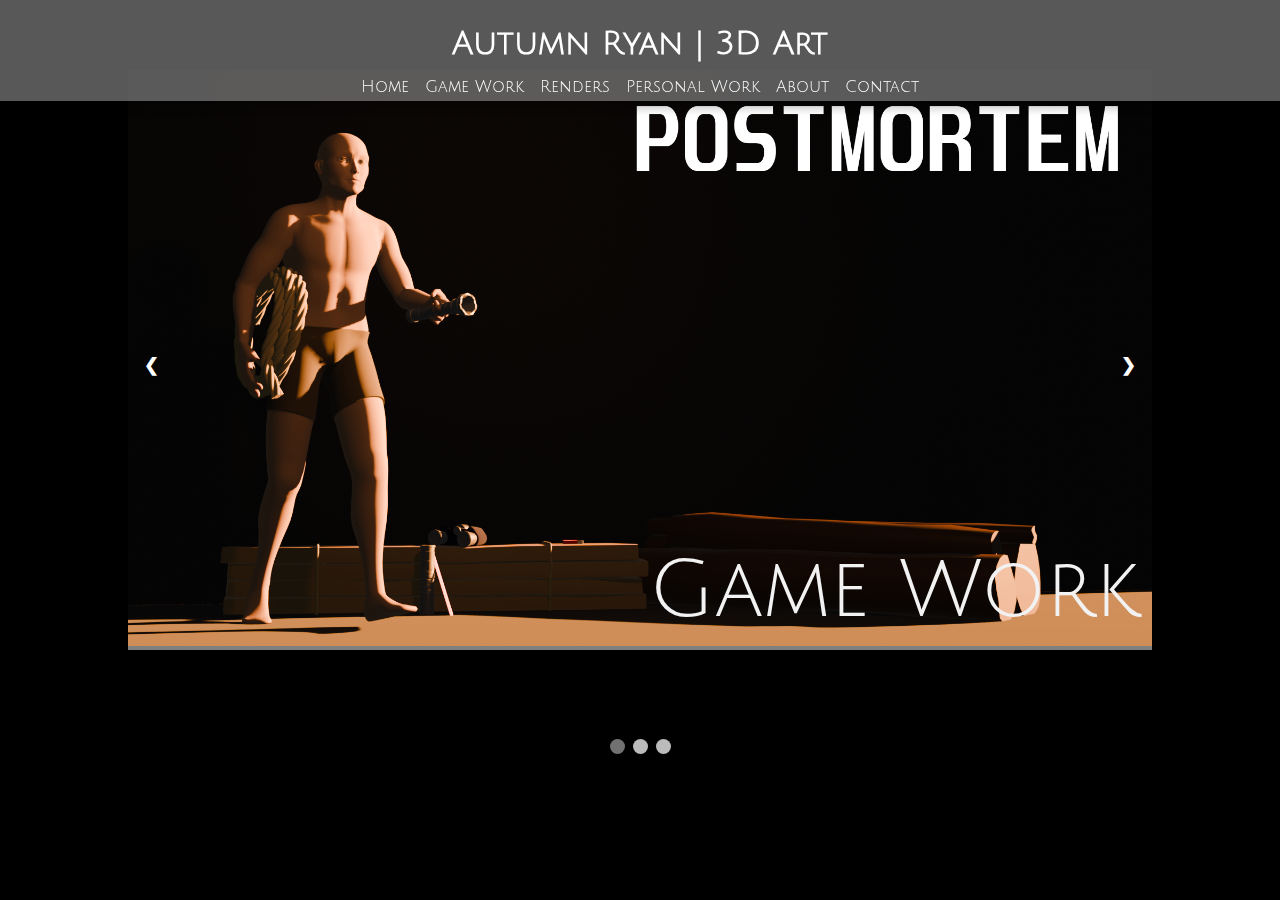
<file: index.html>
<!DOCTYPE html>
<html lang="en">
    <head>
	<meta name="viewport" content="width=device-width, initial-scale=1.0">
        <meta charset=“utf-8”>
        <link rel="preconnect" href="https://fonts.googleapis.com">
        <link rel="preconnect" href="https://fonts.gstatic.com" crossorigin>
        <link href="https://fonts.googleapis.com/css2?family=Julius+Sans+One&display=swap" rel="stylesheet">
	<link href="https://fonts.googleapis.com/css2?family=Public+Sans:ital,wght@0,100..900;1,100..900&display=swap" rel="stylesheet">
  	<title>Autumn Ryan - Portfolio</title>
	<link rel="stylesheet" href="style.css">
	<link rel="stylesheet" href="slideshow.css">
    </head>
    <body>
	
        <header class="julius-sans-one-regular centered">
            <h1><a href="index.html">Autumn Ryan | 3D Art</a></h1>
            <nav>
                <a href="index.html">Home</a>
                <div class="dropdown"><a href="projects.html">Game Work</a>
                    <div class="dropdown-content">
                        <a href="resilica.html">Re:Silica</a>
                        <a href="postmortem.html">Postmortem</a>
                    </div>
                </div>
				<a href="renders.html">Renders</a>
				<a href="personal.html">Personal Work</a>
				<a href="about.html">About</a>
                <a href="contact.html">Contact</a>
            </nav>
        </header>
        <main>
		<div class="big-container">
			<div class="slideshow-container">
			  <!-- Full-width images with number and caption text -->
			  <div class="mySlides fade card-label">
				<a href="projects.html">
					<img src="imgs/postmortemcover.png" style="width:100%">
					<div class="text julius-sans-one-regular">Game Work</div>
				</a>
			  </div>

			  <div class="mySlides fade card-label">
				<a href="renders.html">
					<img src="imgs/roomrender3.jpg" style="width:100%">
					<div class="text julius-sans-one-regular">Renders</div>
				</a>
			  </div>

			  <div class="mySlides fade card-label">
				<a href="personal.html">
					<img src="imgs/animationscover.png" style="width:100%">
					<div class="text julius-sans-one-regular">Personal Work</div>
				</a>
			  </div>

			  <!-- Next and previous buttons -->
			  <a class="prev" onclick="plusSlides(-1)">&#10094;</a>
			  <a class="next" onclick="plusSlides(1)">&#10095;</a>
			</div>
			</div>
			<br>

			<!-- The dots/circles -->
			<div style="text-align:center">
			  <span class="dot" onclick="currentSlide(1)"></span>
			  <span class="dot" onclick="currentSlide(2)"></span>
			  <span class="dot" onclick="currentSlide(3)"></span>
			</div>
        </main>
        <footer>
        </footer>
		
		<script>
			let slideIndex = 1;
			showSlides(slideIndex);

			function plusSlides(n) {
			  showSlides(slideIndex += n);
			}

			function currentSlide(n) {
			  showSlides(slideIndex = n);
			}

			function showSlides(n) {
			  let i;
			  let slides = document.getElementsByClassName("mySlides");
			  let dots = document.getElementsByClassName("dot");
			  if (n > slides.length) {slideIndex = 1}    
			  if (n < 1) {slideIndex = slides.length}
			  for (i = 0; i < slides.length; i++) {
				slides[i].style.display = "none";  
			  }
			  for (i = 0; i < dots.length; i++) {
				dots[i].className = dots[i].className.replace(" active", "");
			  }
			  slides[slideIndex-1].style.display = "block";  
			  dots[slideIndex-1].className += " active";
			}
			</script>
    </body>
</html>
</file>
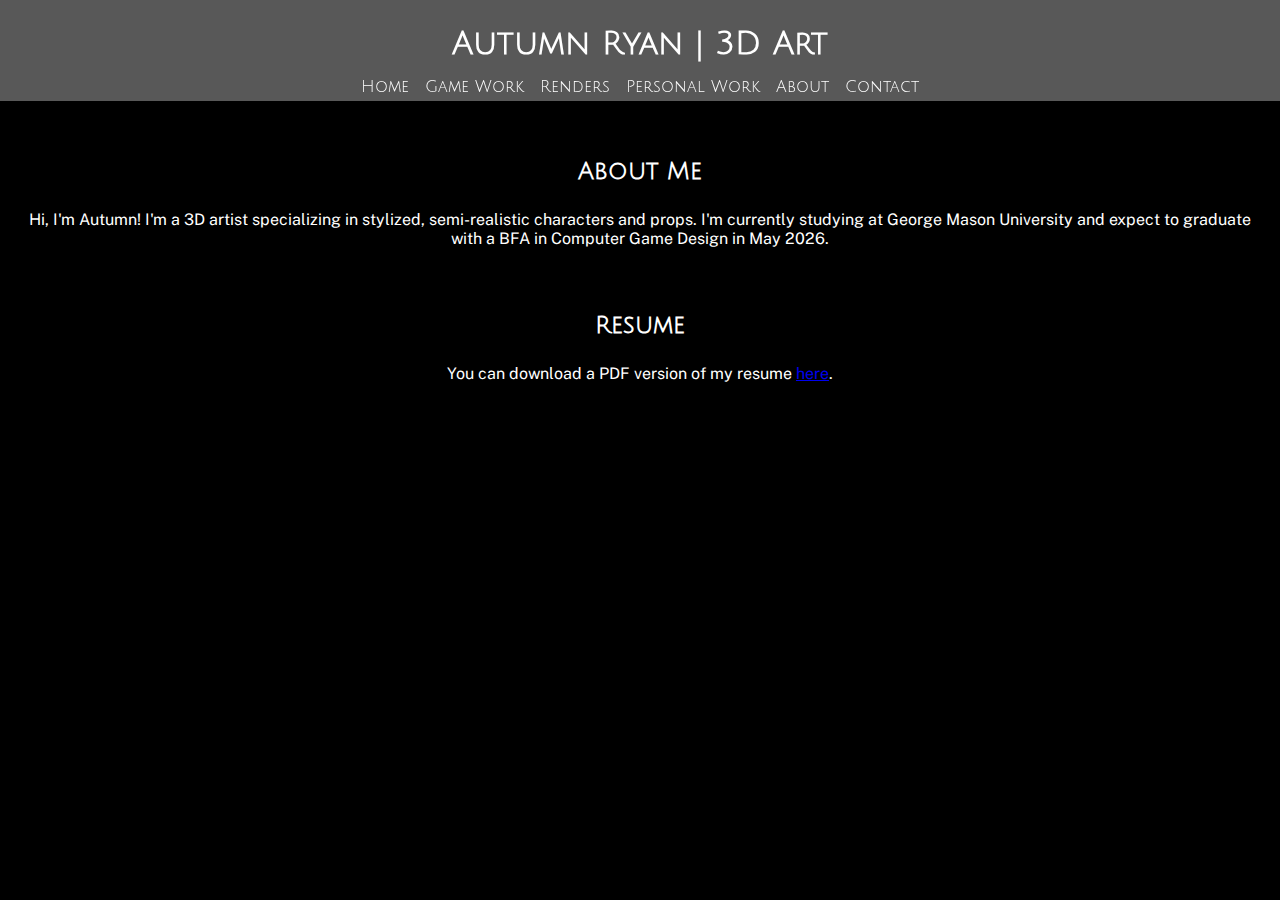
<file: about.html>
<!DOCTYPE html>
<html lang="en">
    <head>
	<meta name="viewport" content="width=device-width, initial-scale=1.0">
        <meta charset=“utf-8”>
  	<link rel="preconnect" href="https://fonts.googleapis.com">
        <link rel="preconnect" href="https://fonts.gstatic.com" crossorigin>
        <link href="https://fonts.googleapis.com/css2?family=Julius+Sans+One&display=swap" rel="stylesheet">
	<link href="https://fonts.googleapis.com/css2?family=Public+Sans:ital,wght@0,100..900;1,100..900&display=swap" rel="stylesheet">
  	<title>Autumn Ryan - Portfolio</title>
	<link rel="stylesheet" href="style.css">
    </head>
    <body>
        <header class="julius-sans-one-regular centered">
            <h1><a href="index.html">Autumn Ryan | 3D Art</a></h1>
            <nav>
                <a href="index.html">Home</a>
                <div class="dropdown"><a href="projects.html">Game Work</a>
                    <div class="dropdown-content">
                        <a href="resilica.html">Re:Silica</a>
                        <a href="postmortem.html">Postmortem</a>
                    </div>
                </div>
				<a href="renders.html">Renders</a>
				<a href="personal.html">Personal Work</a>
				<a href="about.html">About</a>
                <a href="contact.html">Contact</a>
            </nav>
        </header>
        <main>
            <section class="hidden">
                <h1><a href="">Autumn Ryan | 3D Art</a></h1>
                <a href="">Home</a>
                <a href="">Contact</a>
	    </section>
		<section class="centered">
	    <article>
                <h2>About Me</h2>
	        <p>Hi, I'm Autumn! I'm a 3D artist specializing in stylized, semi-realistic characters and props. I'm currently studying at George Mason University and expect to graduate with a BFA in Computer Game Design in May 2026.</p>
                <h2>Resume</h2>
		<p>You can download a PDF version of my resume <a href="resume.pdf" download target="_blank">here</a>.</p>
	    </article>
		</section>
        </main>
        <footer>
        </footer>
    </body>
</html>
</file>
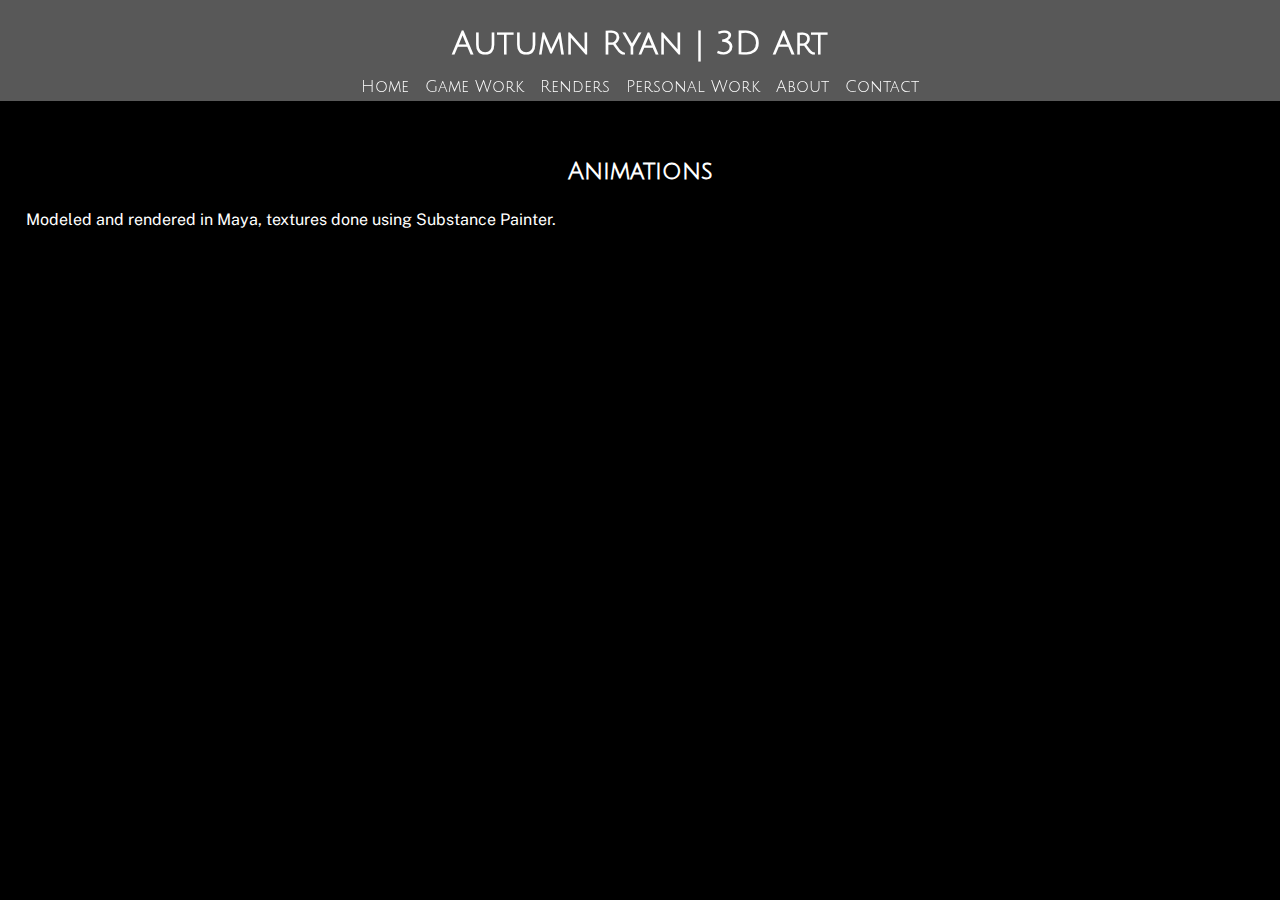
<file: animations.html>
<!DOCTYPE html>
<html lang="en">
    <head>
		<meta name="viewport" content="width=device-width, initial-scale=1.0">
        <meta charset=“utf-8”>
		<meta name="referrer" content="origin" />
  	<link rel="preconnect" href="https://fonts.googleapis.com">
        <link rel="preconnect" href="https://fonts.gstatic.com" crossorigin>
        <link href="https://fonts.googleapis.com/css2?family=Julius+Sans+One&display=swap" rel="stylesheet">
	<link href="https://fonts.googleapis.com/css2?family=Public+Sans:ital,wght@0,100..900;1,100..900&display=swap" rel="stylesheet">
  	<title>Autumn Ryan - Portfolio</title>
	<link rel="stylesheet" href="style.css">
    </head>
    <body>
        <header class="julius-sans-one-regular centered">
            <h1><a href="index.html">Autumn Ryan | 3D Art</a></h1>
            <nav>
                <a href="index.html">Home</a>
                <div class="dropdown"><a href="projects.html">Game Work</a>
                    <div class="dropdown-content">
                        <a href="resilica.html">Re:Silica</a>
                        <a href="postmortem.html">Postmortem</a>
                    </div>
                </div>
				<a href="renders.html">Renders</a>
				<a href="personal.html">Personal Work</a>
				<a href="about.html">About</a>
                <a href="contact.html">Contact</a>
            </nav>
        </header>
        <main>
            <section class="hidden">
                <h1 href=""><a href="index.html">Autumn Ryan | 3D Art</a></h1>
                <a href="">Home</a>
                <a href="">Contact</a>
	    </section>
            <h2>Animations</h2>
            <article>
				<p>Modeled and rendered in Maya, textures done using Substance Painter.</p>
				<iframe width="560" height="315" src="https://www.youtube-nocookie.com/embed/-e1hrBpGQBQ?si=znCaMCd6LGMzhAJ3" title="YouTube video player" frameborder="0" allow="accelerometer; autoplay; clipboard-write; encrypted-media; gyroscope; picture-in-picture; web-share" referrerpolicy="strict-origin-when-cross-origin" allowfullscreen></iframe>
            </article>
        </main>
        <footer>
        </footer>
    </body>
</html>
</file>
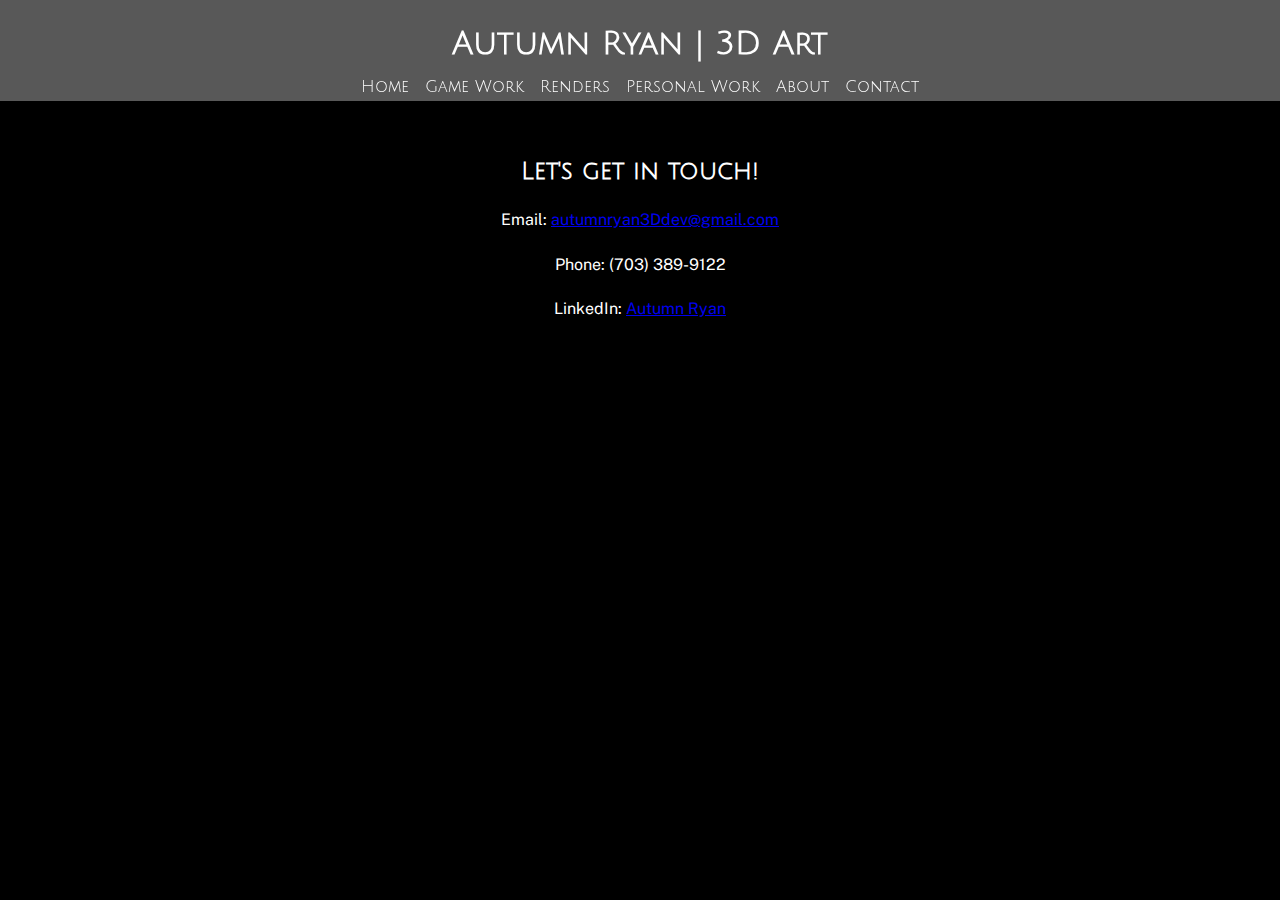
<file: contact.html>
<!DOCTYPE html>
<html lang="en">
    <head>
	<meta name="viewport" content="width=device-width, initial-scale=1.0">
        <meta charset=“utf-8”>
  	<link rel="preconnect" href="https://fonts.googleapis.com">
        <link rel="preconnect" href="https://fonts.gstatic.com" crossorigin>
        <link href="https://fonts.googleapis.com/css2?family=Julius+Sans+One&display=swap" rel="stylesheet">
	<link href="https://fonts.googleapis.com/css2?family=Public+Sans:ital,wght@0,100..900;1,100..900&display=swap" rel="stylesheet">
  	<title>Autumn Ryan - Portfolio</title>
	<link rel="stylesheet" href="style.css">
    </head>
    <body>
        <header class="julius-sans-one-regular centered">
            <h1><a href="index.html">Autumn Ryan | 3D Art</a></h1>
            <nav>
                <a href="index.html">Home</a>
                <div class="dropdown"><a href="projects.html">Game Work</a>
                    <div class="dropdown-content">
                        <a href="resilica.html">Re:Silica</a>
                        <a href="postmortem.html">Postmortem</a>
                    </div>
                </div>
				<a href="renders.html">Renders</a>
				<a href="personal.html">Personal Work</a>
				<a href="about.html">About</a>
                <a href="contact.html">Contact</a>
            </nav>
        </header>
        <main>
            <section class="hidden">
                <h1><a href="">Autumn Ryan | 3D Art</a></h1>
                <a href="">Home</a>
                <a href="">Contact</a>
	    </section>
	    
	    <aside class="centered">
	        <h2>Let's get in touch!</h2>
                <p>Email: <a href="mailto:autumnryan3Ddev@gmail.com" target="_blank">autumnryan3Ddev@gmail.com</a></p>
                <p>Phone: (703) 389-9122</p>
                <p>LinkedIn: <a href="https://www.linkedin.com/in/autumn-ryan-20b9a9224" target="_blank">Autumn Ryan</a></p>
	    </aside>
        </main>
        <footer>
        </footer>
    </body>
</html>
</file>
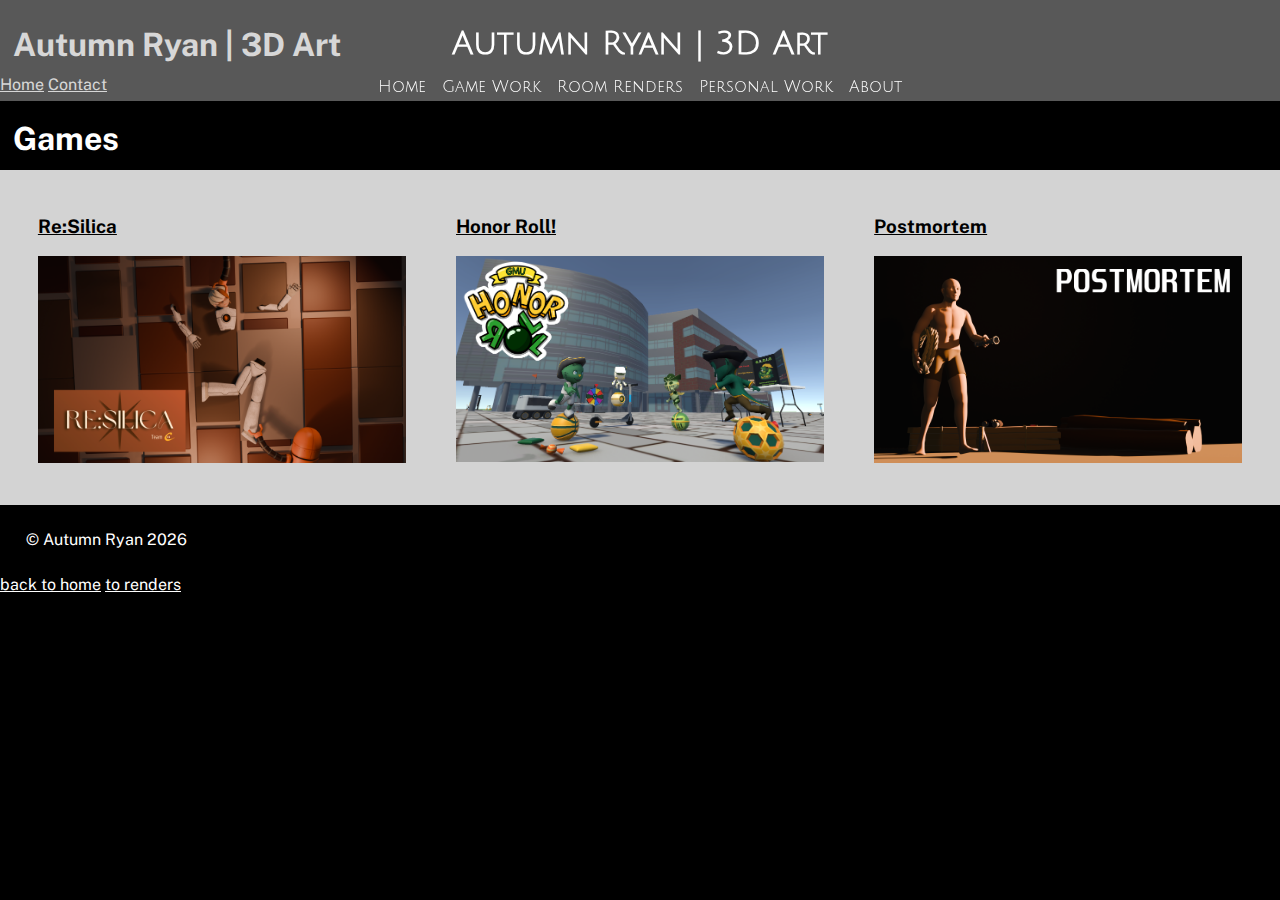
<file: gamework.html>
<!DOCTYPE html>
<html lang="en">
    <head>
	<meta name="viewport" content="width=device-width, initial-scale=1.0">
        <meta charset=“utf-8”>
        <link rel="preconnect" href="https://fonts.googleapis.com">
        <link rel="preconnect" href="https://fonts.gstatic.com" crossorigin>
        <link href="https://fonts.googleapis.com/css2?family=Julius+Sans+One&display=swap" rel="stylesheet">
	<link href="https://fonts.googleapis.com/css2?family=Public+Sans:ital,wght@0,100..900;1,100..900&display=swap" rel="stylesheet">
  	<title>Autumn Ryan - Portfolio</title>
	<link rel="stylesheet" href="style.css">
	<link rel="stylesheet" href="sketchfabs.css">
    </head>
    <body>
	
        <header class="julius-sans-one-regular centered">
            <h1><a href="index.html">Autumn Ryan | 3D Art</a></h1>
            <nav>
                <a href="index.html">Home</a>
                <a href="gamework.html">Game Work</a>
				<a href="renders.html">Room Renders</a>
				<a href="personal.html">Personal Work</a>
				<a href="about.html">About</a>
            </nav>
        </header>
        <main>
		<section class="hidden">
                <h1><a href="">Autumn Ryan | 3D Art</a></h1>
                <a href="">Home</a>
                <a href="">Contact</a>
	    </section>
		<h1>Games</h1>
		<div class="sketchfab-container1">
			<a href="resilica.html" class = "explanation"> 
			<h3>Re:Silica</h3>
			<img src="imgs/alloyDeath.png" width="100%">
			</a>
			<a href="honorroll.html" class = "explanation"> 
			<h3>Honor Roll!</h3>
			<img src="imgs/honorRollCover.png" width="100%">
			</a>
			<a href="postmortem.html" class = "explanation"> 
			<h3>Postmortem</h3>
			<img src="imgs/postmortemcover.png" width="100%">
			</a>
			
		</div>
        </main>
        <footer>
		<p>&copy; Autumn Ryan 2026</p>
				<a href="index.html">back to home</a>
		<a href="renders.html">to renders</a>
        </footer>
		
    </body>
</html>
</file>
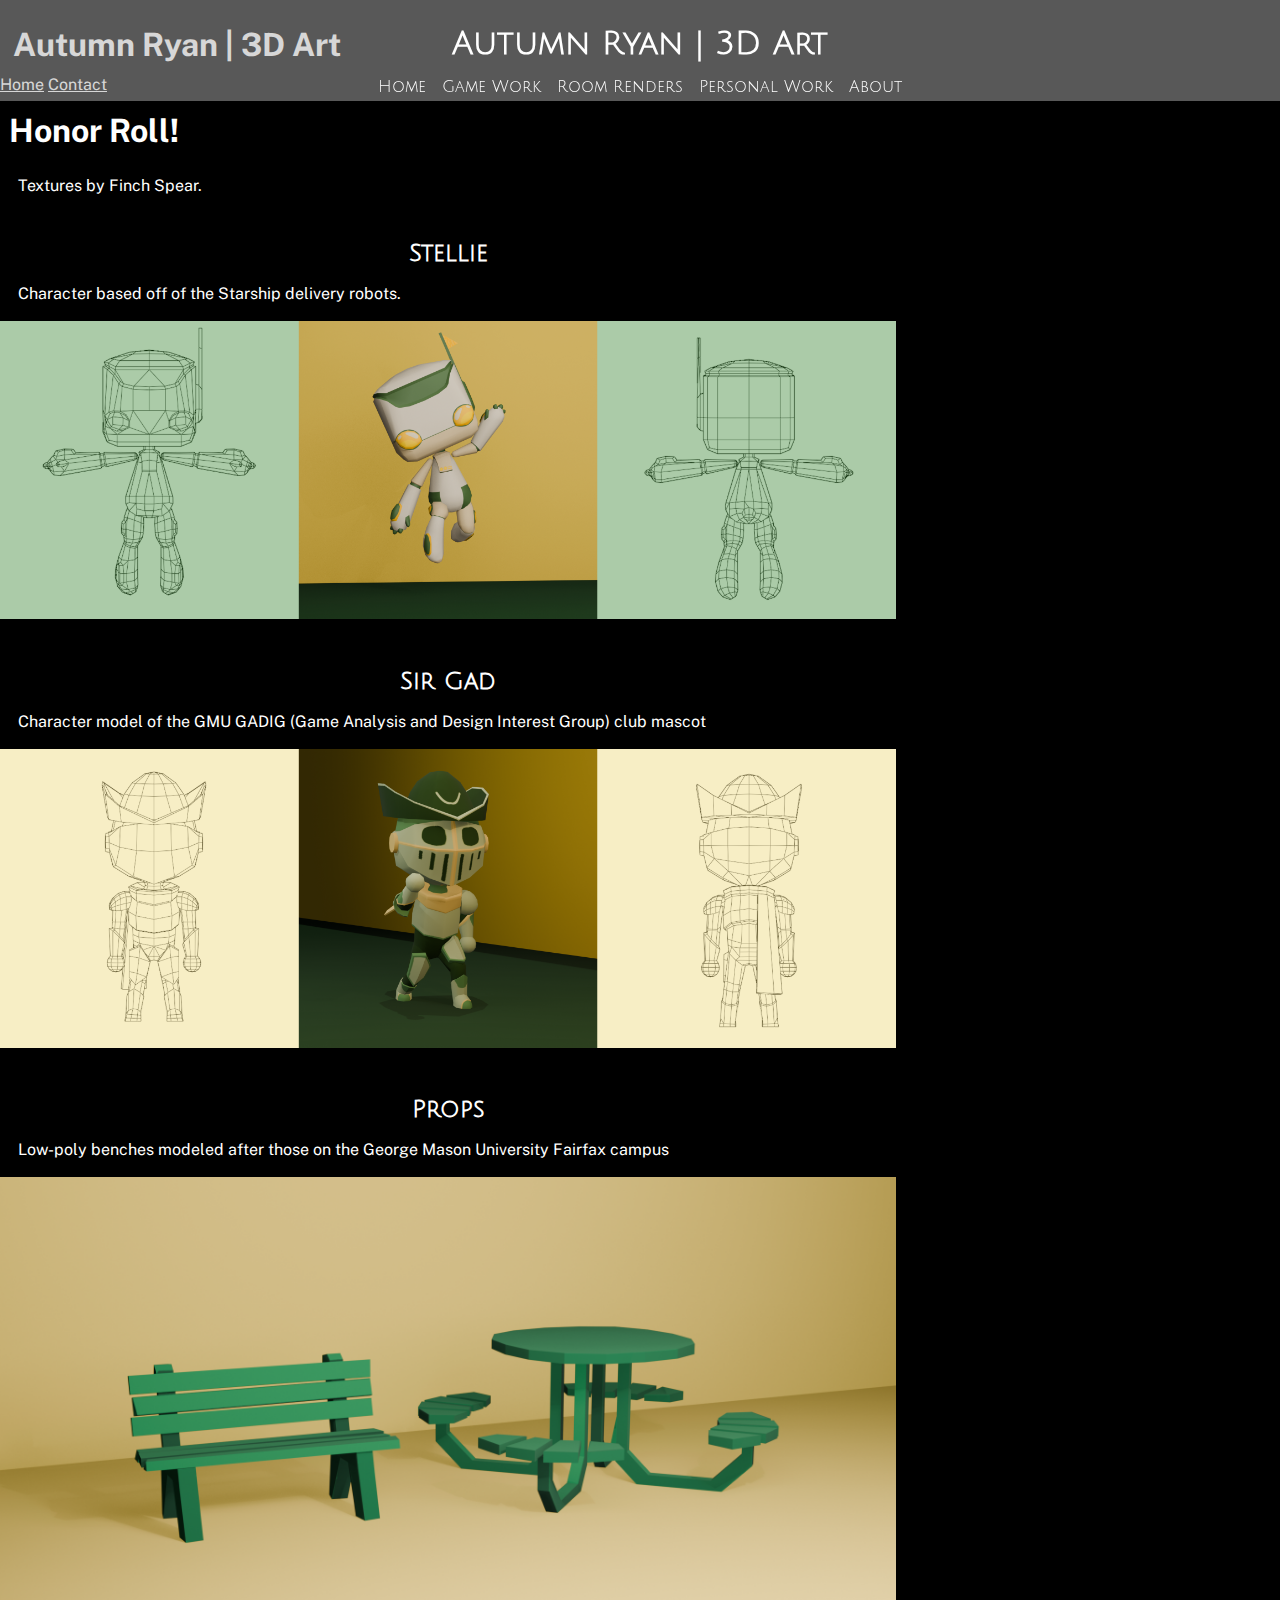
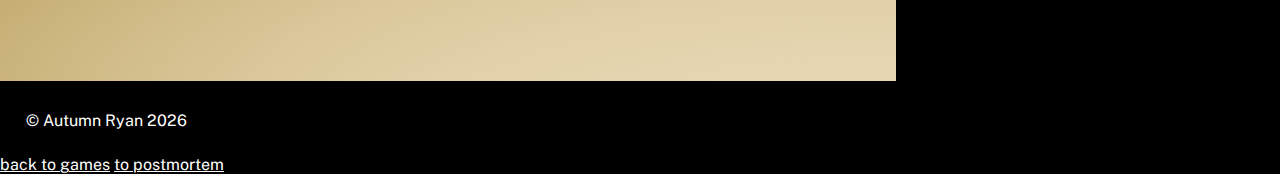
<file: honorroll.html>
<!DOCTYPE html>
<html lang="en">
    <head>
	<meta name="viewport" content="width=device-width, initial-scale=1.0">
        <meta charset=“utf-8”>
  	<link rel="preconnect" href="https://fonts.googleapis.com">
        <link rel="preconnect" href="https://fonts.gstatic.com" crossorigin>
        <link href="https://fonts.googleapis.com/css2?family=Julius+Sans+One&display=swap" rel="stylesheet">
	<link href="https://fonts.googleapis.com/css2?family=Public+Sans:ital,wght@0,100..900;1,100..900&display=swap" rel="stylesheet">
  	<title>Autumn Ryan - Portfolio</title>
	<link rel="stylesheet" href="style.css">
	<link rel="stylesheet" href="sketchfabs.css">
	<link rel="icon" type="image/png" href="/my-favicon/favicon-96x96.png" sizes="96x96" />
<link rel="icon" type="image/svg+xml" href="/my-favicon/favicon.svg" />
<link rel="shortcut icon" href="/my-favicon/favicon.ico" />
<link rel="apple-touch-icon" sizes="180x180" href="/my-favicon/apple-touch-icon.png" />
<meta name="apple-mobile-web-app-title" content="Portfolio" />
<link rel="manifest" href="/my-favicon/site.webmanifest" />
    </head>
    <body>
        <header class="julius-sans-one-regular centered">
            <h1><a href="index.html">Autumn Ryan | 3D Art</a></h1>
            <nav>
                <a href="index.html">Home</a>
                <a href="gamework.html">Game Work</a>
				<a href="renders.html">Room Renders</a>
				<a href="personal.html">Personal Work</a>
				<a href="about.html">About</a>
            </nav>
        </header>
        <main>
            <section class="hidden">
                <h1><a href="">Autumn Ryan | 3D Art</a></h1>
                <a href="">Home</a>
                <a href="">Contact</a>
	    </section>
		<section class="shrinker">
            

		<h1>Honor Roll!</h1>
			<p>Textures by Finch Spear.</p>
			<h2>Stellie</h2>
				<p>Character based off of the Starship delivery robots.</p>
			<img src="imgs/stellieLayout.png">
			
			<h2>Sir Gad</h2>
				<p>Character model of the GMU GADIG (Game Analysis and Design Interest Group) club mascot</p>
			<img src="imgs/gadLayout.png">
			
			<h2>Props</h2>
				<p>Low-poly benches modeled after those on the George Mason University Fairfax campus</p>
			<img src="imgs/benches.png">
		</section>
        </main>
        <footer>
		
		<p>&copy; Autumn Ryan 2026</p>
		<a href="gamework.html">back to games</a>
		<a href="postmortem.html">to postmortem</a>
        </footer>
    </body>
</html>
</file>
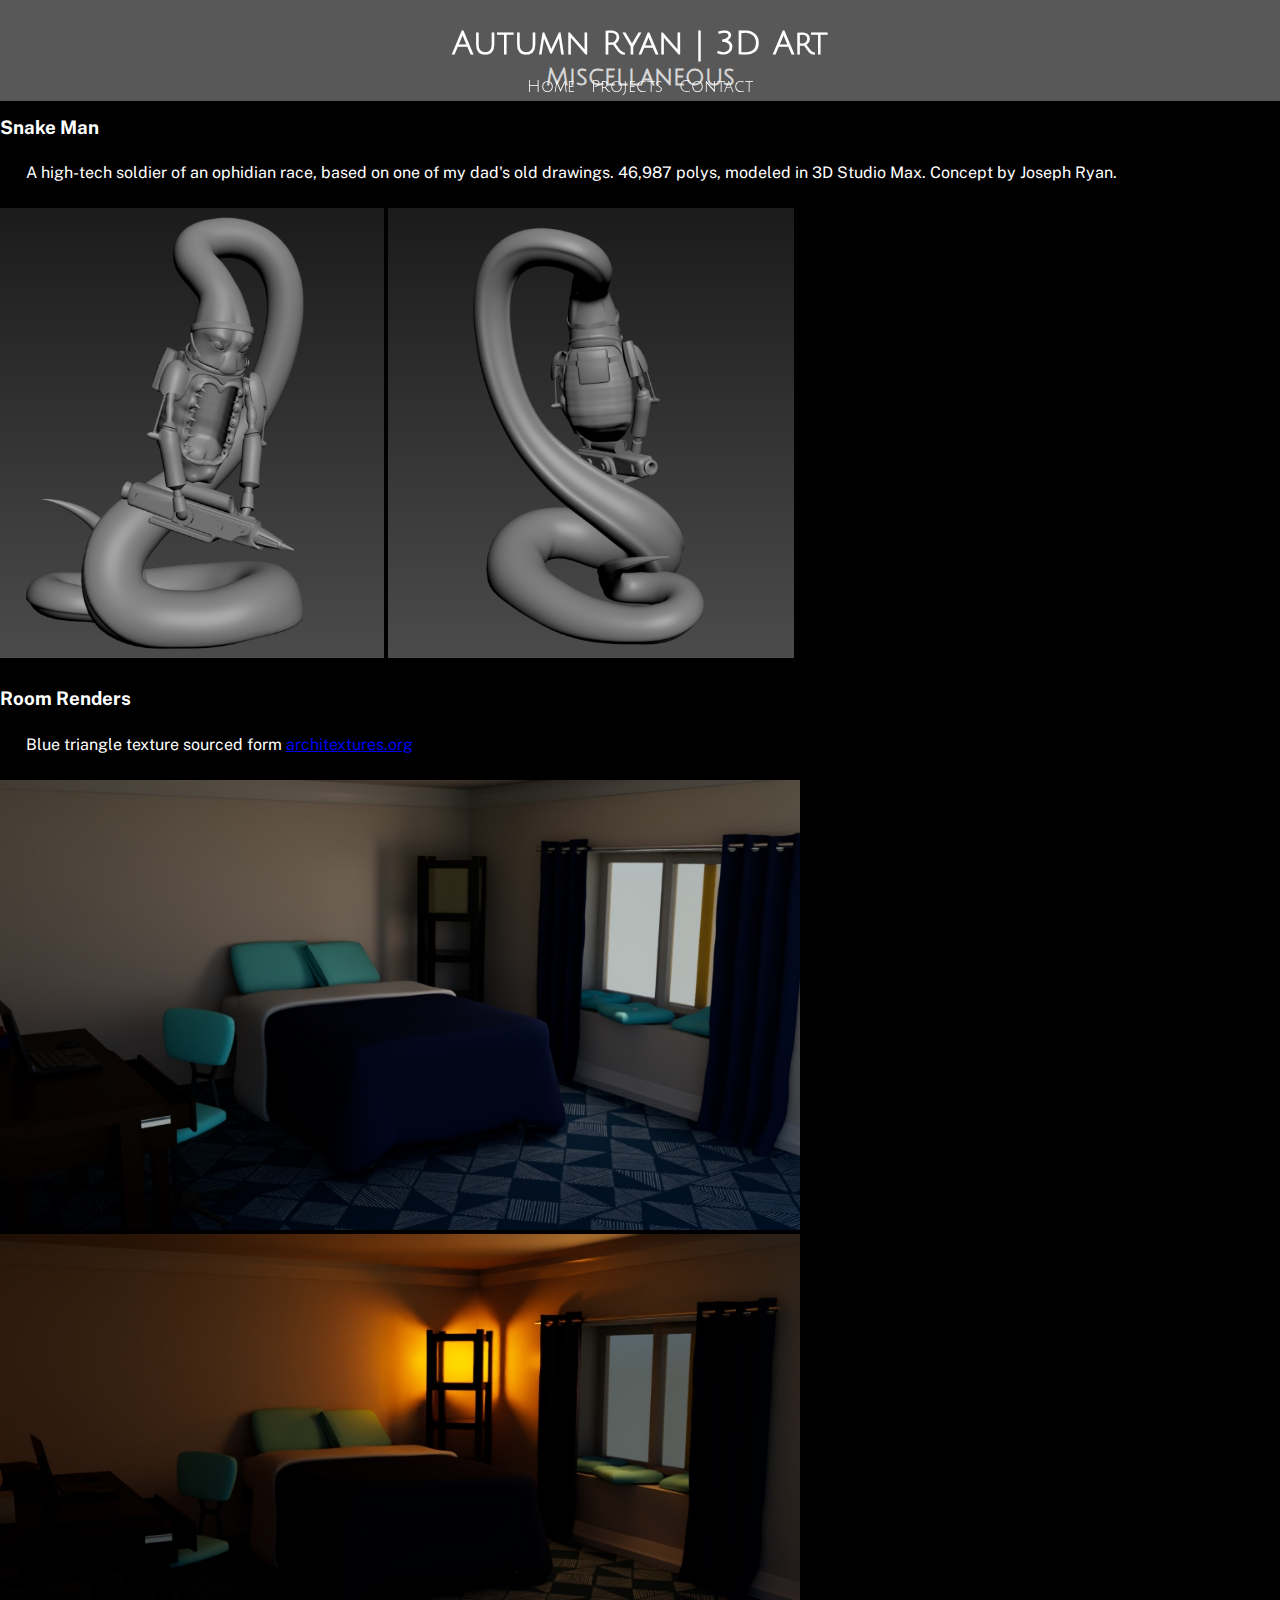
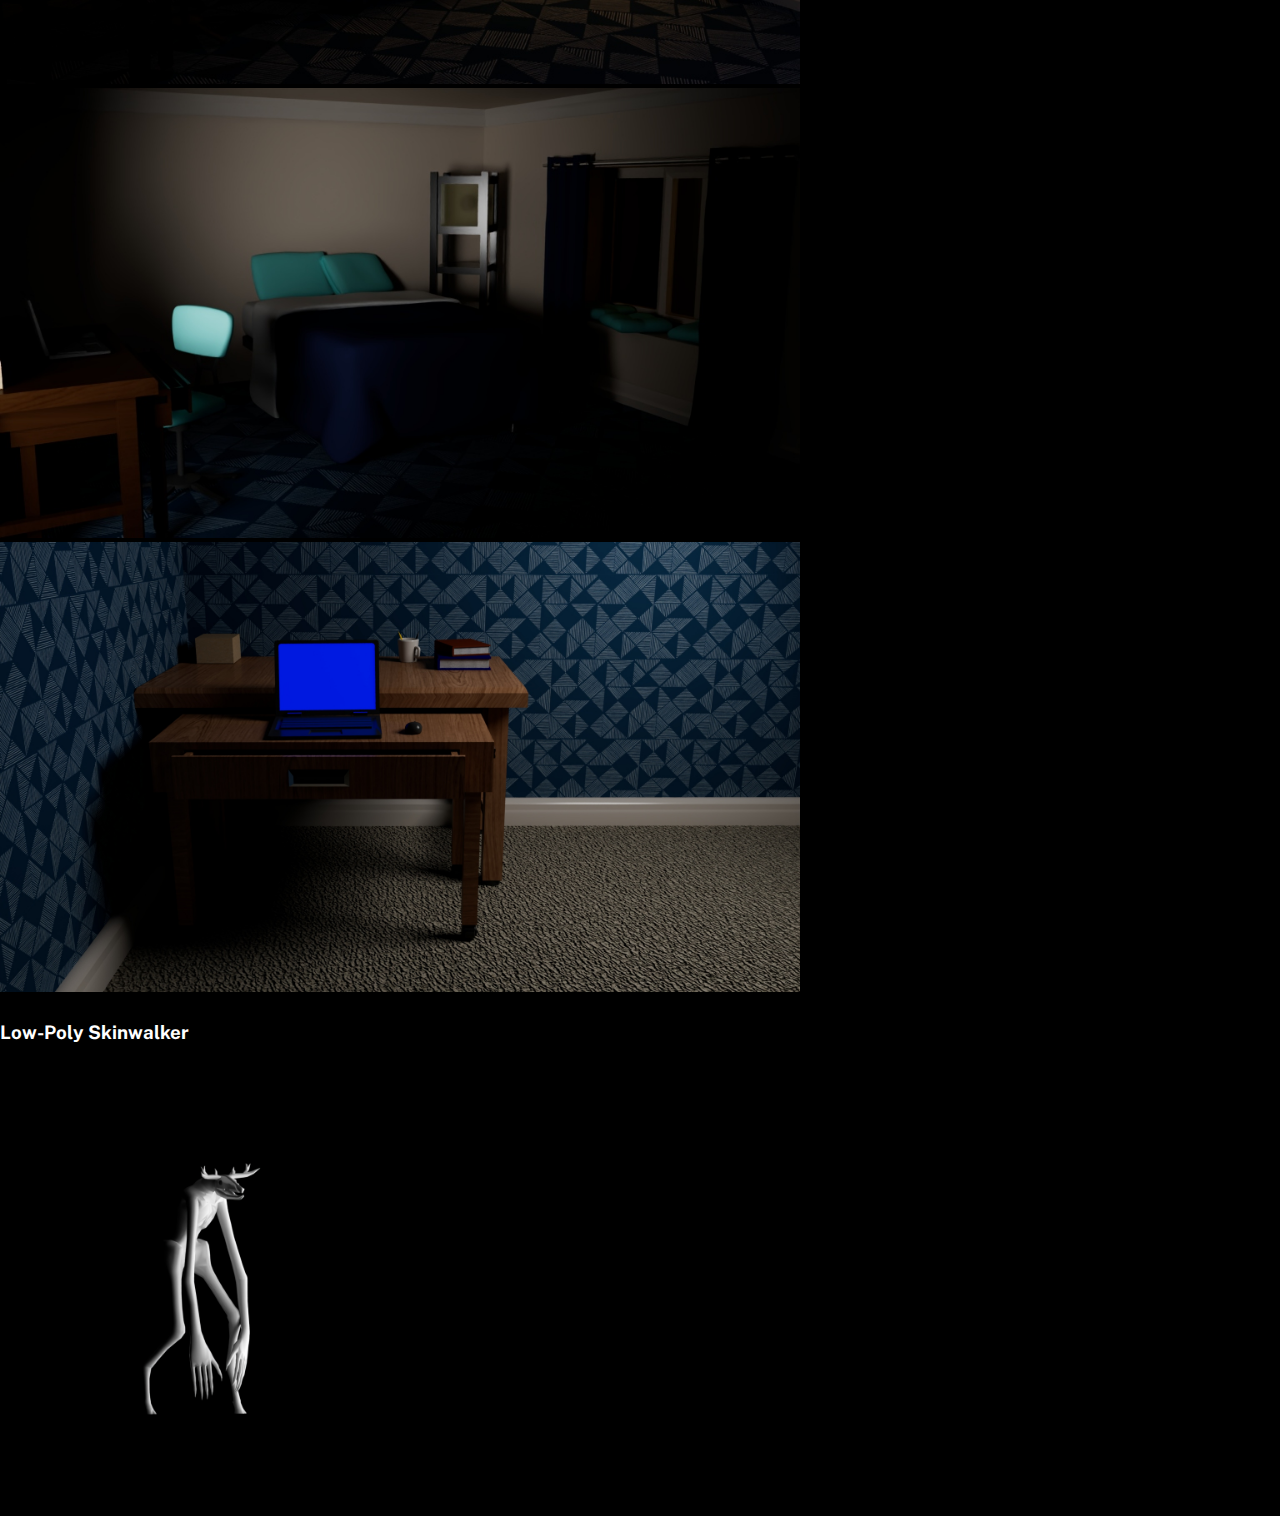
<file: other.html>
<!DOCTYPE html>
<html lang="en">
    <head>
        <meta charset=“utf-8”>
  	<link rel="preconnect" href="https://fonts.googleapis.com">
        <link rel="preconnect" href="https://fonts.gstatic.com" crossorigin>
        <link href="https://fonts.googleapis.com/css2?family=Julius+Sans+One&display=swap" rel="stylesheet">
	<link href="https://fonts.googleapis.com/css2?family=Public+Sans:ital,wght@0,100..900;1,100..900&display=swap" rel="stylesheet">
  	<title>Autumn Ryan - Portfolio</title>
	<link rel="stylesheet" href="style.css">
    </head>
    <body>
        <header class="grey-bg julius-sans-one-regular centered">
            <h1><a href="index.html">Autumn Ryan | 3D Art</a></h1>
            <nav>
                <a href="index.html">Home</a>
                <div class="dropdown"><a href="projects.html">Projects</a>
                    <div class="dropdown-content">
                        <a href="resilica.html">Re:Silica</a>
                        <a href="postmortem.html">Postmortem</a>
                        <a href="animations.html">Animations</a>
                        <a href="other.html">Other Work</a>
                    </div>
                </div>
                <a href="contact.html">Contact</a>
            </nav>
        </header>
        <main>
            <h2>Miscellaneous</h2>
            <h3>Snake Man</h3>
	    <p>A high-tech soldier of an ophidian race, based on one of my dad's old drawings. 46,987 polys, modeled in 3D Studio Max. Concept by Joseph Ryan.</p>
	    <img src="imgs/snakeman.png" class="gallery">
	    <img src="imgs/snakeman1.png" class="gallery">
            <h3>Room Renders</h3>
	    <p>Blue triangle texture sourced form <a href="https://www.architextures.org" target="_blank">architextures.org</a></p>
	    <img src="imgs/roomrender1.jpg" class="gallery">
	    <img src="imgs/roomrender2.jpg" class="gallery">
	    <img src="imgs/roomrender3.jpg" class="gallery">
	    <img src="imgs/unsettlingdesk.jpg" class="gallery">
            <h3>Low-Poly Skinwalker</h3>
	    <img src="imgs/skinrender.png" class="gallery">
        </main>
        <footer>
        </footer>
    </body>
</html>
</file>
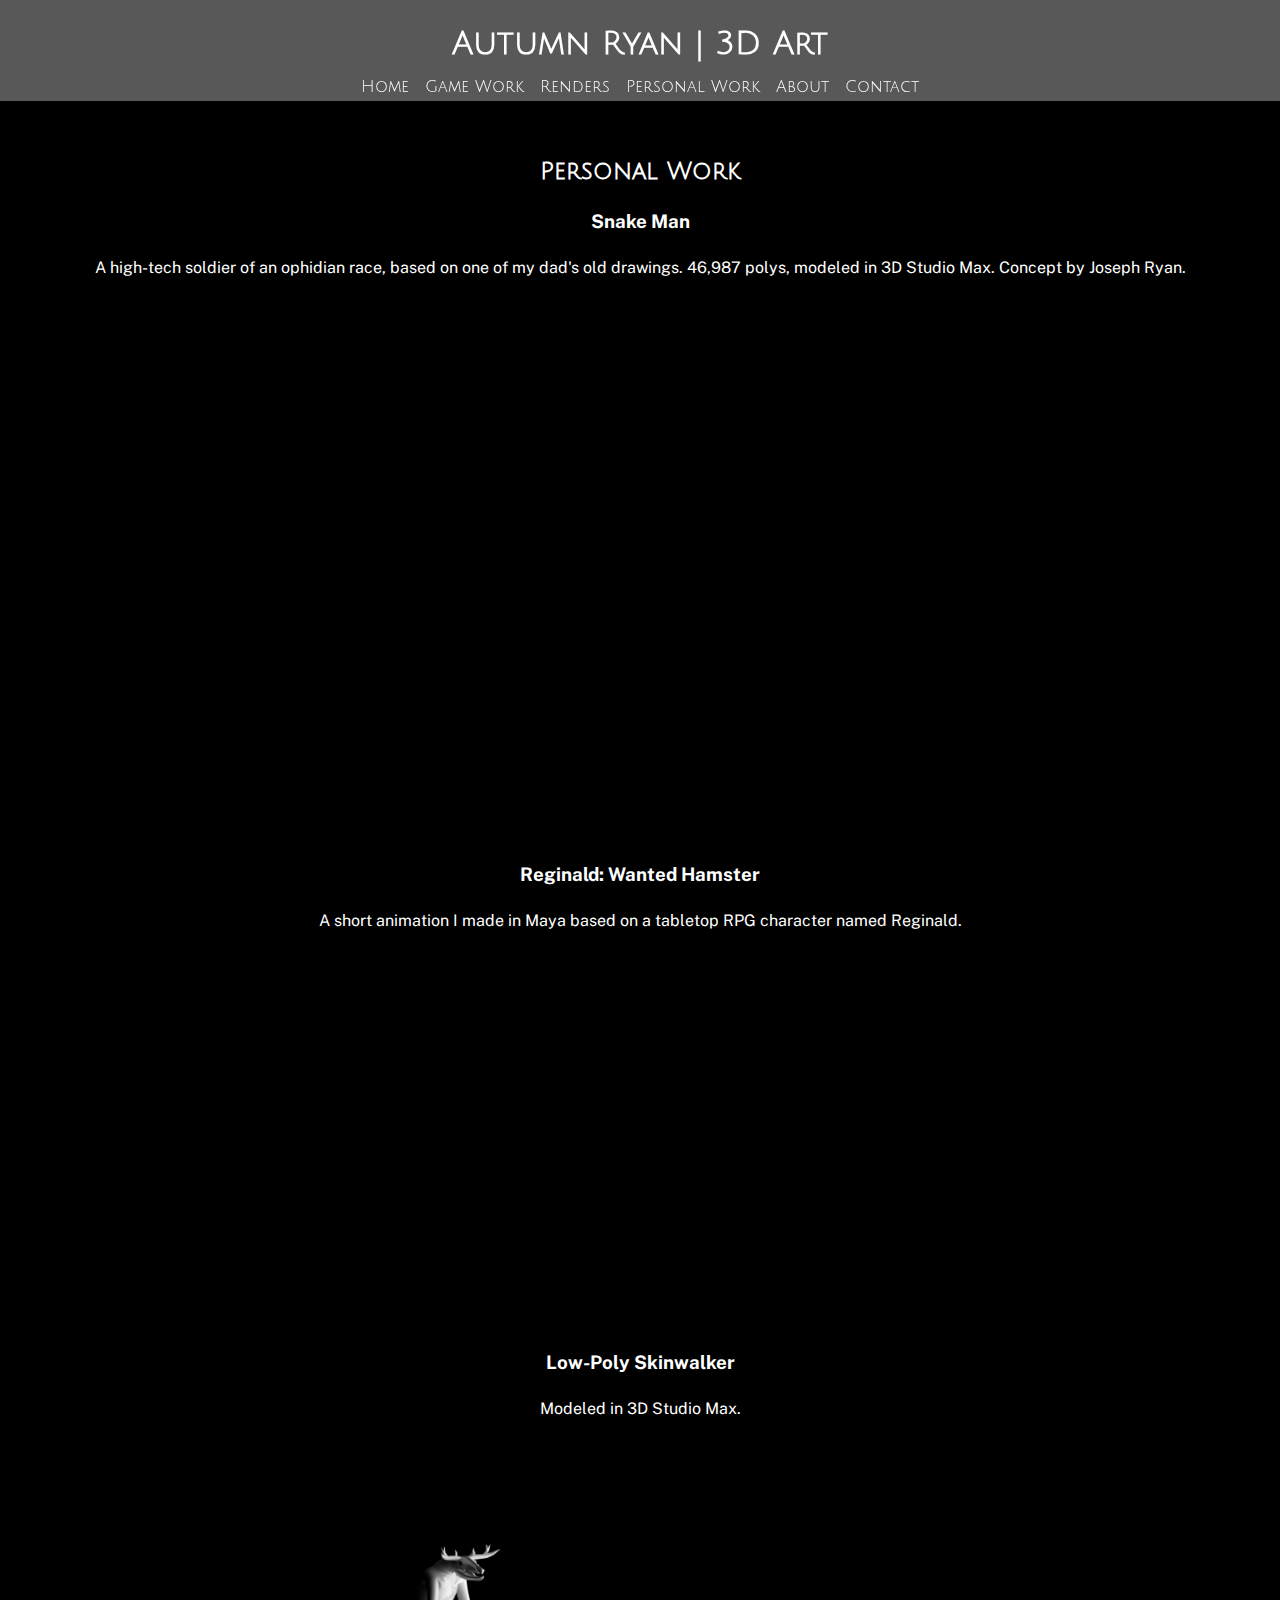
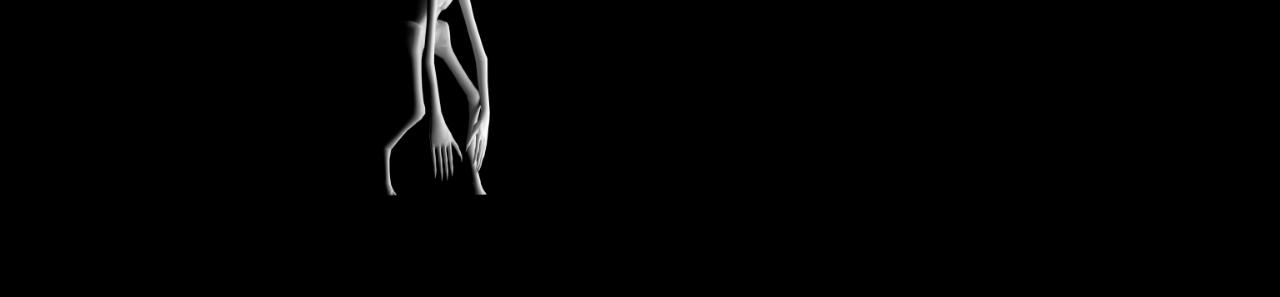
<file: personal.html>
<!DOCTYPE html>
<html lang="en">
    <head>
	<meta name="viewport" content="width=device-width, initial-scale=1.0">
        <meta charset=“utf-8”>
  	<link rel="preconnect" href="https://fonts.googleapis.com">
        <link rel="preconnect" href="https://fonts.gstatic.com" crossorigin>
        <link href="https://fonts.googleapis.com/css2?family=Julius+Sans+One&display=swap" rel="stylesheet">
	<link href="https://fonts.googleapis.com/css2?family=Public+Sans:ital,wght@0,100..900;1,100..900&display=swap" rel="stylesheet">
  	<title>Autumn Ryan - Portfolio</title>
	<link rel="stylesheet" href="style.css">
    </head>
    <body>
        <header class="julius-sans-one-regular centered">
            <h1><a href="index.html">Autumn Ryan | 3D Art</a></h1>
            <nav>
                <a href="index.html">Home</a>
                <div class="dropdown"><a href="projects.html">Game Work</a>
                    <div class="dropdown-content">
                        <a href="resilica.html">Re:Silica</a>
                        <a href="postmortem.html">Postmortem</a>
                    </div>
                </div>
				<a href="renders.html">Renders</a>
				<a href="personal.html">Personal Work</a>
				<a href="about.html">About</a>
                <a href="contact.html">Contact</a>
            </nav>
        </header>
        <main>
            <section class="hidden">
                <h1><a href="">Autumn Ryan | 3D Art</a></h1>
                <a href="">Home</a>
                <a href="">Contact</a>
	    </section>
		<section class="centered">
        <h2>Personal Work</h2>
        <h3>Snake Man</h3>
		<p>A high-tech soldier of an ophidian race, based on one of my dad's old drawings. 46,987 polys, modeled in 3D Studio Max. Concept by Joseph Ryan.</p>
	    <div class="sketchfab-embed-wrapper"> 
			<iframe title="Snakeman" frameborder="0" allowfullscreen mozallowfullscreen="true" webkitallowfullscreen="true" allow="autoplay; fullscreen; xr-spatial-tracking" xr-spatial-tracking execution-while-out-of-viewport execution-while-not-rendered web-share width="640" height="480" src="https://sketchfab.com/models/8f7f3c53b7b74b5680ca358f1d7c9ea9/embed"> </iframe>
		</div>
		<h3>Reginald: Wanted Hamster</h3>
		<p>A short animation I made in Maya based on a tabletop RPG character named Reginald.</p>
		<iframe width="560" height="315" src="https://www.youtube.com/embed/-e1hrBpGQBQ?si=znCaMCd6LGMzhAJ3&amp;controls=0" title="YouTube video player" frameborder="0" allow="accelerometer; autoplay; clipboard-write; encrypted-media; gyroscope; picture-in-picture; web-share" referrerpolicy="strict-origin-when-cross-origin" allowfullscreen></iframe>
        <h3>Low-Poly Skinwalker</h3>
	    <p>Modeled in 3D Studio Max.</p>
	    <img src="imgs/skinrender.png" class="gallery">
		</section>
        </main>
        <footer>
        </footer>
    </body>
</html>
</file>
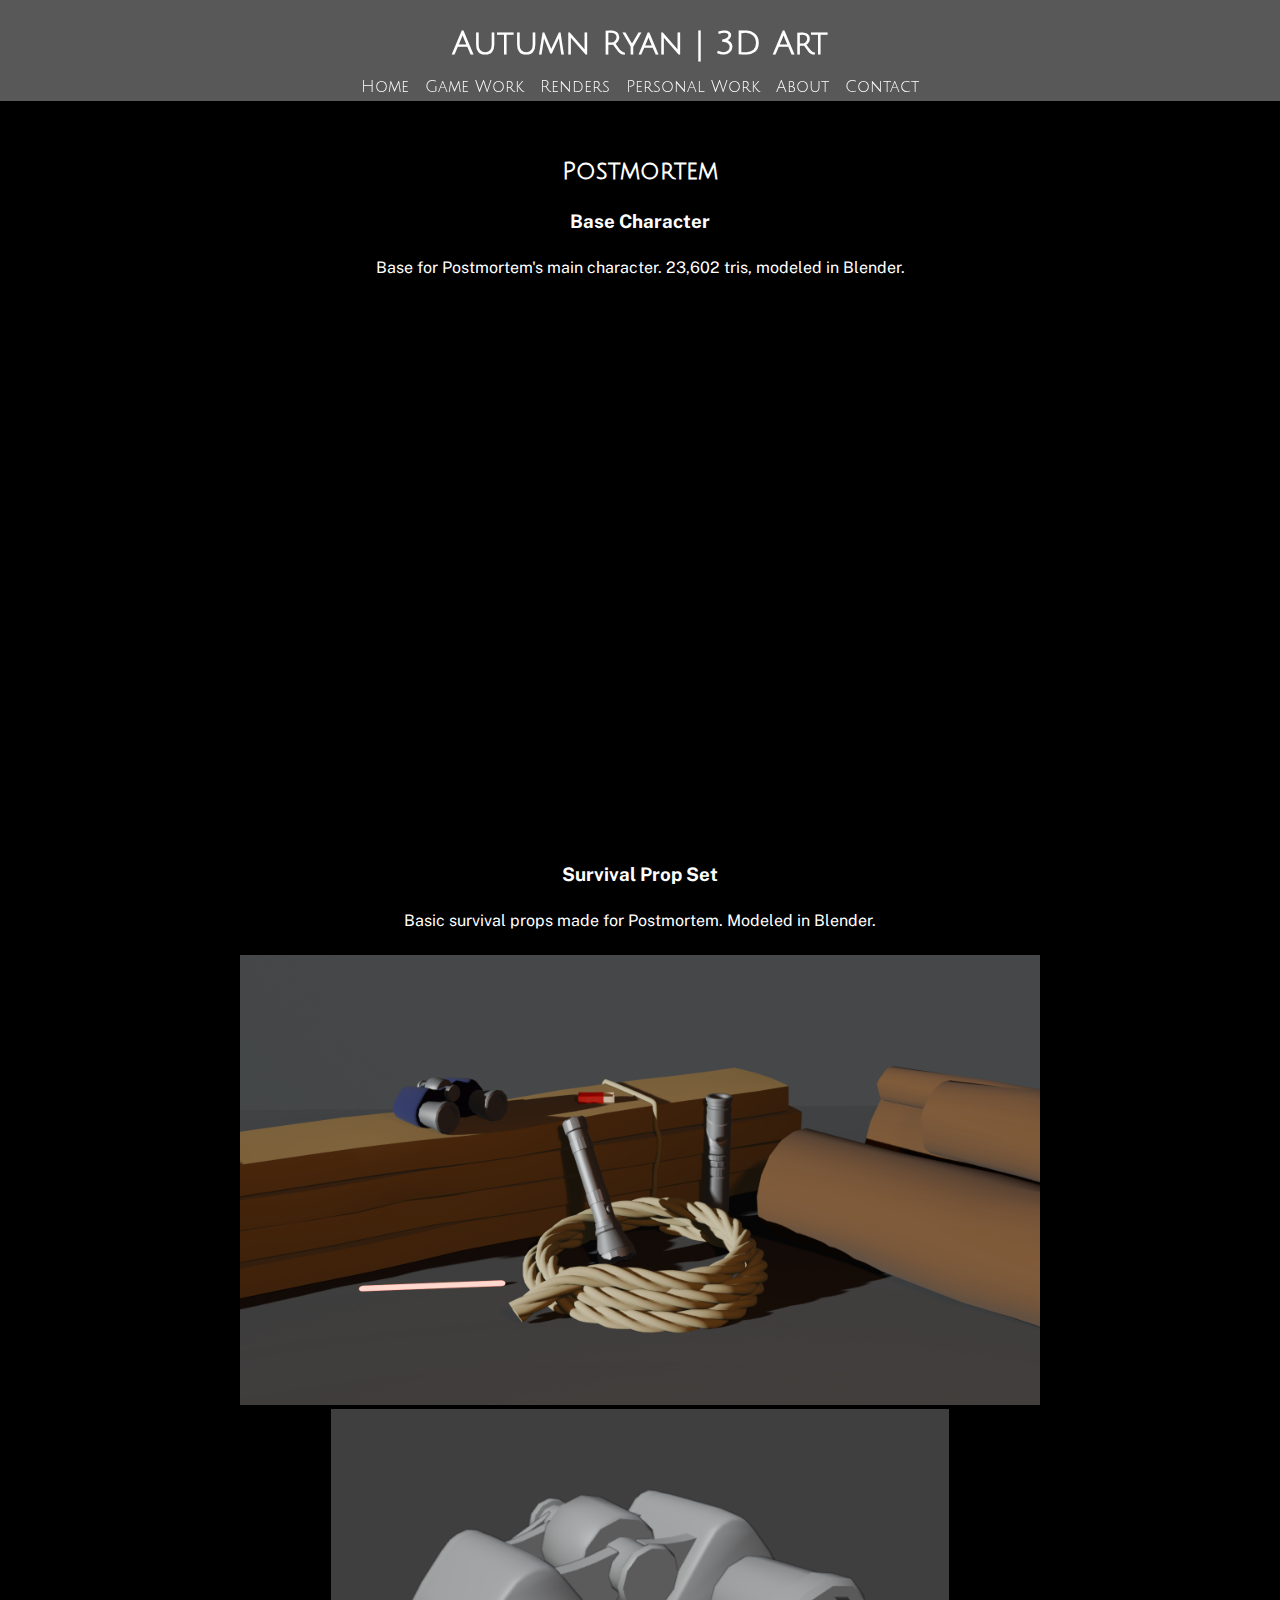
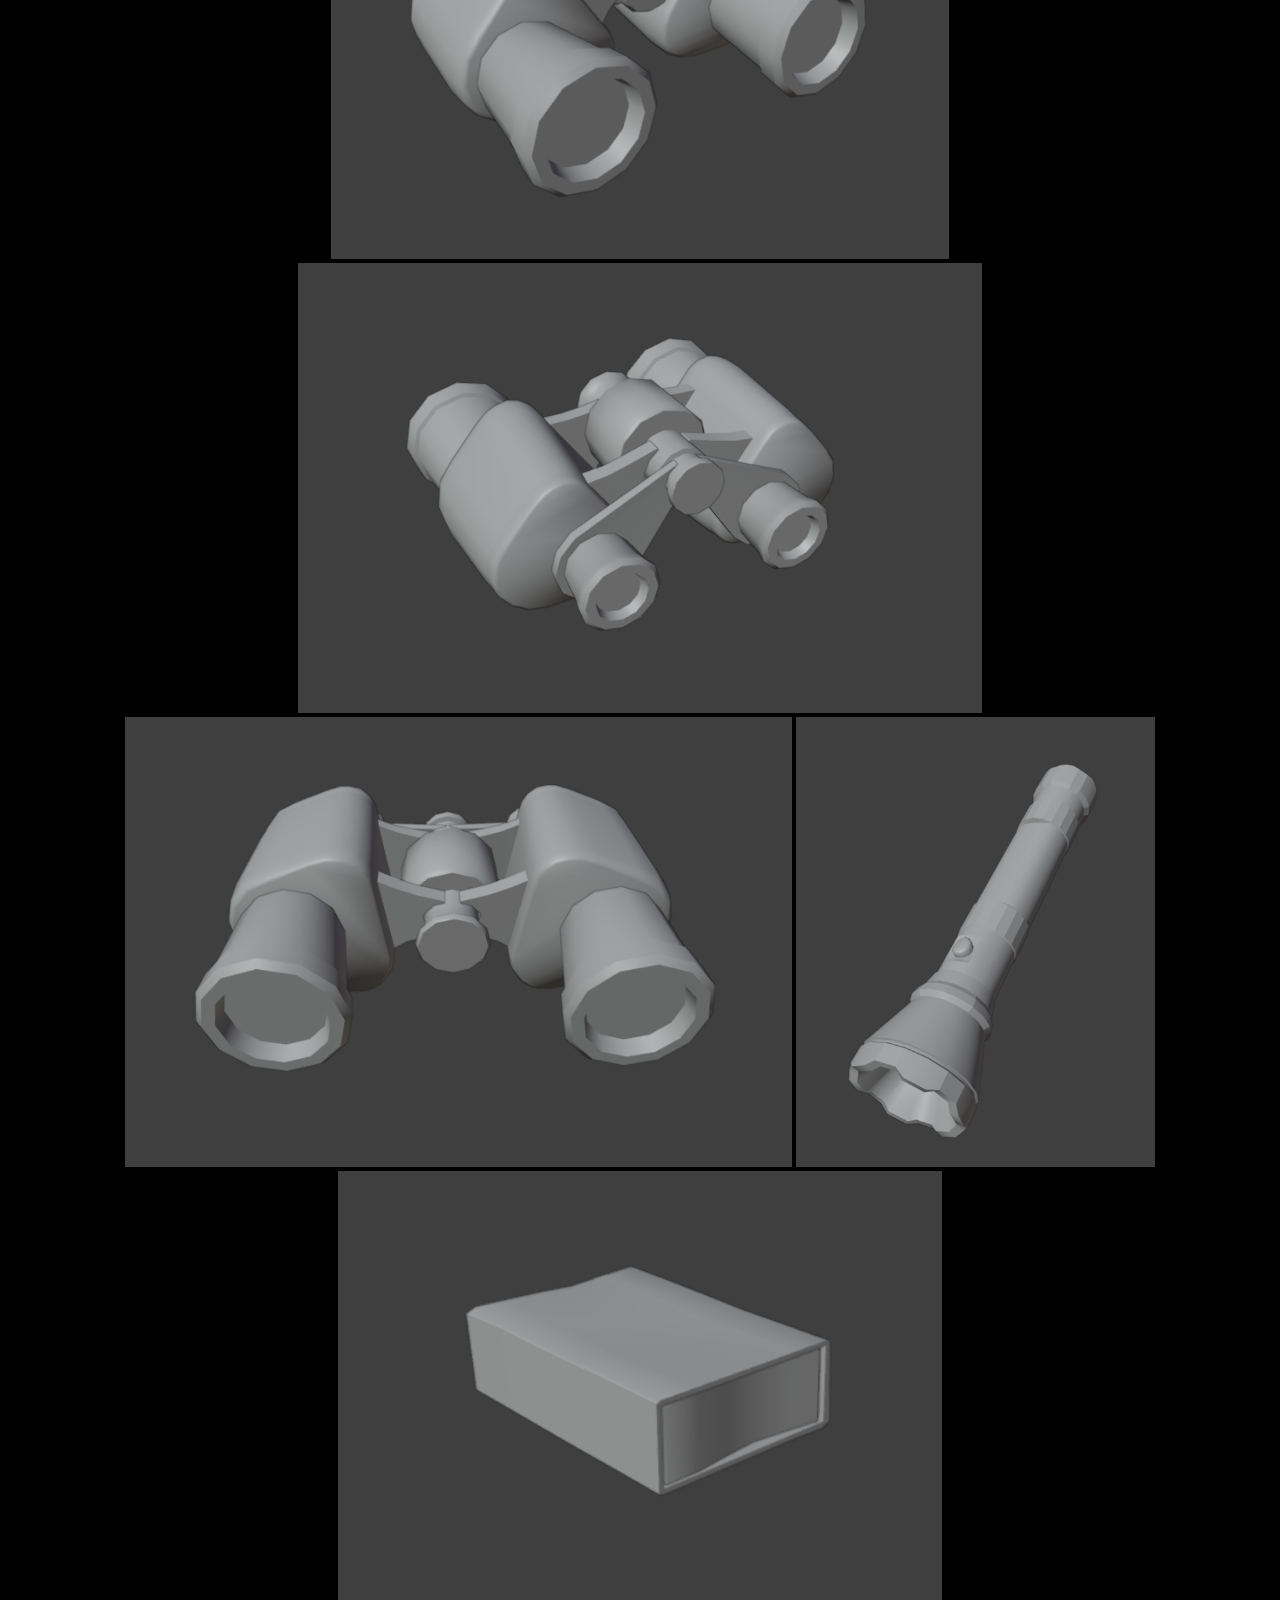
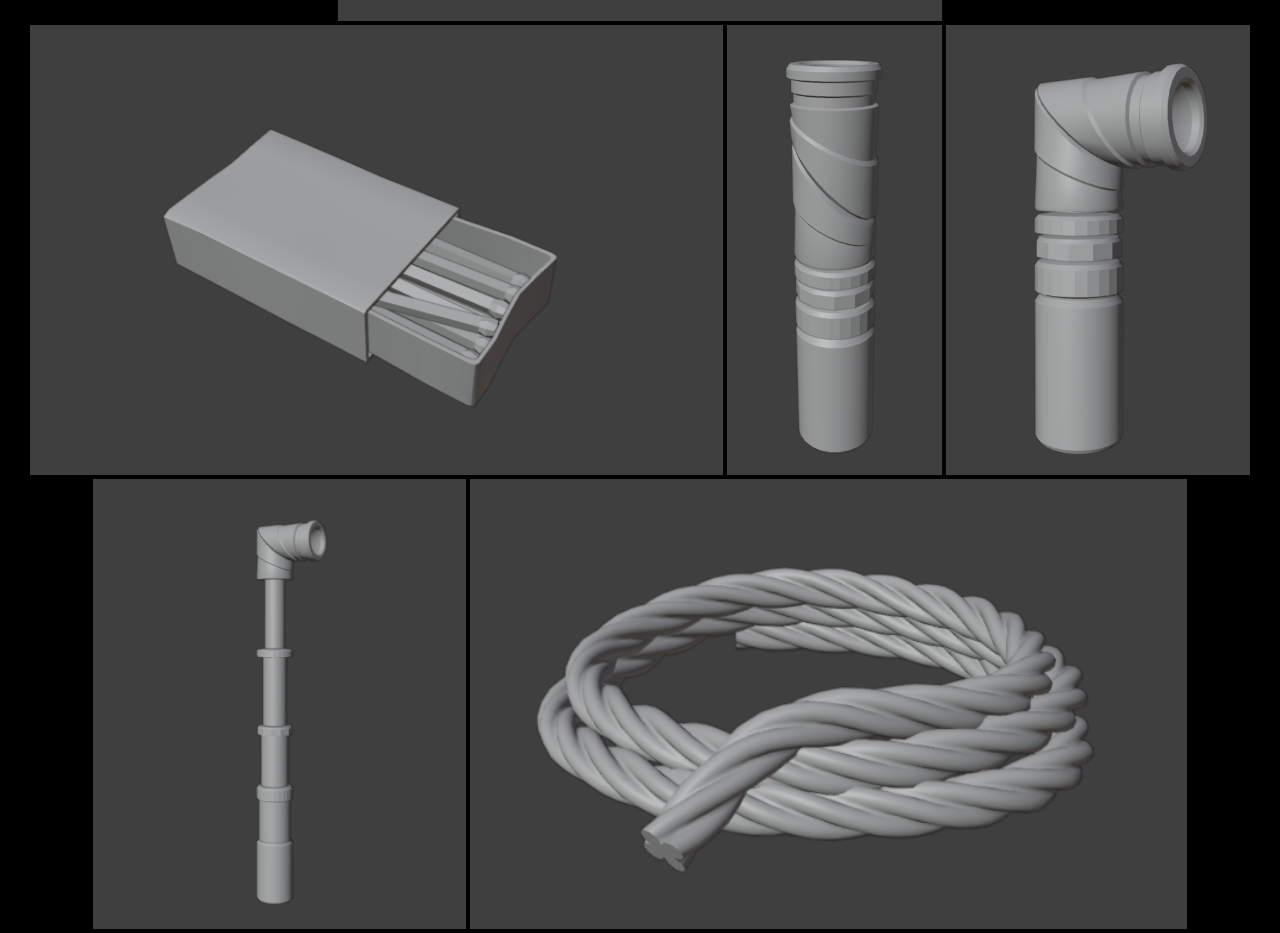
<file: postmortem.html>
<!DOCTYPE html>
<html lang="en">
    <head>
	<meta name="viewport" content="width=device-width, initial-scale=1.0">
        <meta charset=“utf-8”>
  	<link rel="preconnect" href="https://fonts.googleapis.com">
        <link rel="preconnect" href="https://fonts.gstatic.com" crossorigin>
        <link href="https://fonts.googleapis.com/css2?family=Julius+Sans+One&display=swap" rel="stylesheet">
	<link href="https://fonts.googleapis.com/css2?family=Public+Sans:ital,wght@0,100..900;1,100..900&display=swap" rel="stylesheet">
  	<title>Autumn Ryan - Portfolio</title>
	<link rel="stylesheet" href="style.css">
    </head>
    <body>
        <header class="julius-sans-one-regular centered">
            <h1><a href="index.html">Autumn Ryan | 3D Art</a></h1>
            <nav>
                <a href="index.html">Home</a>
                <div class="dropdown"><a href="projects.html">Game Work</a>
                    <div class="dropdown-content">
                        <a href="resilica.html">Re:Silica</a>
                        <a href="postmortem.html">Postmortem</a>
                    </div>
                </div>
				<a href="renders.html">Renders</a>
				<a href="personal.html">Personal Work</a>
				<a href="about.html">About</a>
                <a href="contact.html">Contact</a>
            </nav>
        </header>
        <main>
            <section class="hidden">
                <h1><a href="">Autumn Ryan | 3D Art</a></h1>
                <a href="">Home</a>
                <a href="">Contact</a>
	    </section>
		<section class="centered">
            <h2>Postmortem</h2>
            <h3>Base Character</h3>
            <p>Base for Postmortem's main character. 23,602 tris, modeled in Blender.</p>
			<div class="sketchfab-embed-wrapper"> 
			<iframe title="Human Base" frameborder="0" allowfullscreen mozallowfullscreen="true" webkitallowfullscreen="true" allow="autoplay; fullscreen; xr-spatial-tracking" xr-spatial-tracking execution-while-out-of-viewport execution-while-not-rendered web-share width="640" height="480" src="https://sketchfab.com/models/f55b1016bf9a4ec389ecd9668071e261/embed"> </iframe> 
			</div>
            <h3>Survival Prop Set</h3>
            <p>Basic survival props made for Postmortem. Modeled in Blender.</p>
	    <img src="imgs/propstextured.png" class="gallery">
	    <img src="imgs/binoculars.png" class="gallery">
	    <img src="imgs/binoculars1.png" class="gallery">
	    <img src="imgs/binoculars2.png" class="gallery">
	    <img src="imgs/flashlight.png" class="gallery">
	    <img src="imgs/matchbox.png" class="gallery">
	    <img src="imgs/matchbox1.png" class="gallery">
	    <img src="imgs/periscope.png" class="gallery">
	    <img src="imgs/periscope1.png" class="gallery">
	    <img src="imgs/periscope2.png" class="gallery">
	    <img src="imgs/rope.png" class="gallery">
		</section>
        </main>
        <footer>
        </footer>
    </body>
</html>
</file>
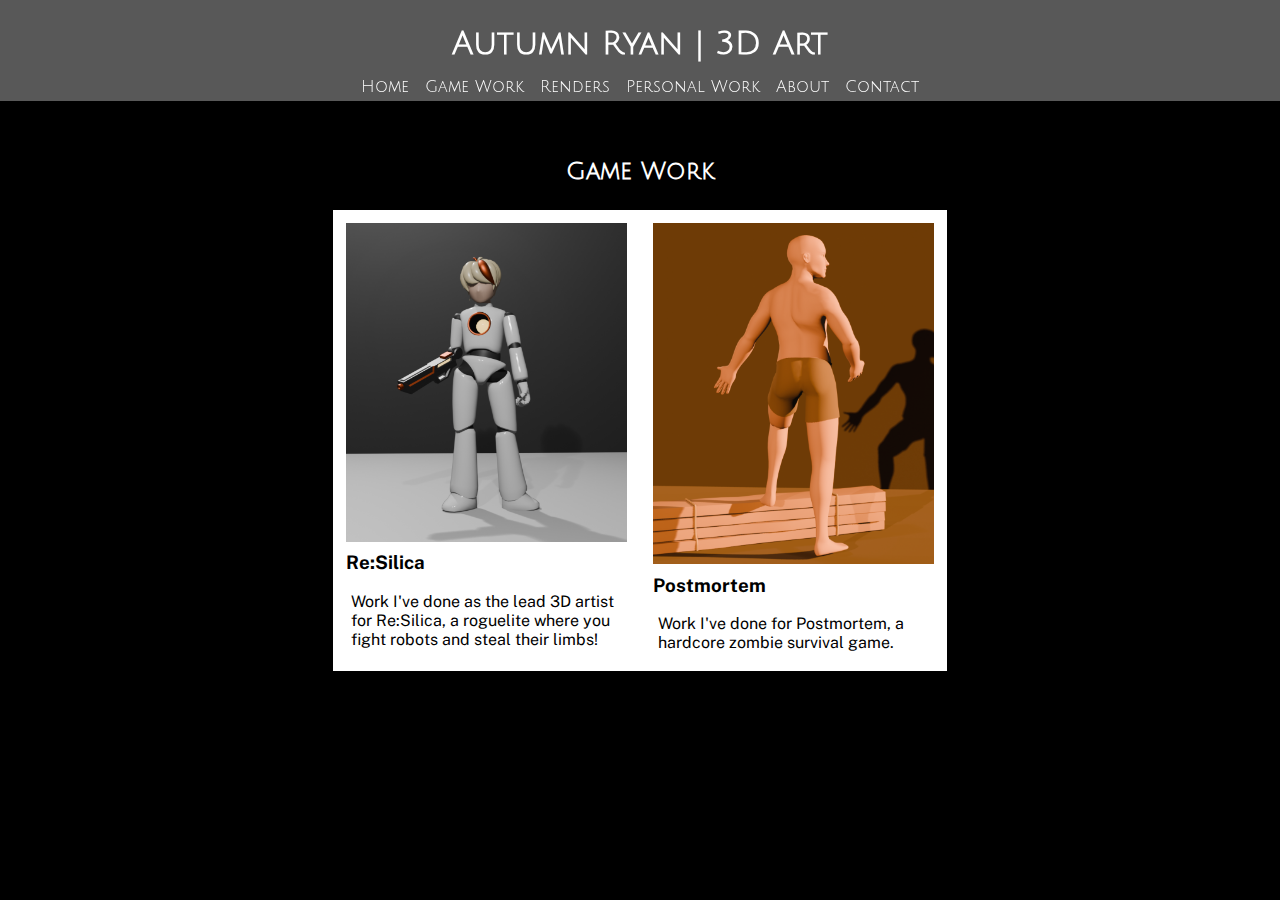
<file: projects.html>
<!DOCTYPE html>
<html lang="en">
    <head>
	<meta name="viewport" content="width=device-width, initial-scale=1.0">
        <meta charset=“utf-8”>
  	<link rel="preconnect" href="https://fonts.googleapis.com">
        <link rel="preconnect" href="https://fonts.gstatic.com" crossorigin>
        <link href="https://fonts.googleapis.com/css2?family=Julius+Sans+One&display=swap" rel="stylesheet">
	<link href="https://fonts.googleapis.com/css2?family=Public+Sans:ital,wght@0,100..900;1,100..900&display=swap" rel="stylesheet">
  	<title>Autumn Ryan - Portfolio</title>
	<link rel="stylesheet" href="style.css">
    </head>
    <body>
        <header class="julius-sans-one-regular centered">
            <h1><a href="index.html">Autumn Ryan | 3D Art</a></h1>
            <nav>
                <a href="index.html">Home</a>
                <div class="dropdown"><a href="projects.html">Game Work</a>
                    <div class="dropdown-content">
                        <a href="resilica.html">Re:Silica</a>
                        <a href="postmortem.html">Postmortem</a>
                    </div>
                </div>
				<a href="renders.html">Renders</a>
				<a href="personal.html">Personal Work</a>
				<a href="about.html">About</a>
                <a href="contact.html">Contact</a>
            </nav>
        </header>
        <main>
            <section class="hidden">
                <h1><a href="">Autumn Ryan | 3D Art</a></h1>
                <a href="">Home</a>
                <a href="">Contact</a>
	    </section>
            <h2>Game Work</h2>
            <article class="proj">
                <a class="proj-prev" href="resilica.html">
                    <img src="imgs/alloytextured.png">
                    <h3>Re:Silica</h3>
                    <p>Work I've done as the lead 3D artist for Re:Silica, a roguelite where you fight robots and steal their limbs!</p>
                </a>
                <a class="proj-prev" href="postmortem.html">
                    <img src="imgs/humantextured.png">
                    <h3>Postmortem</h3>
                    <p>Work I've done for Postmortem, a hardcore zombie survival game.</p>
                </a>                
            </article>
        </main>
        <footer>
        </footer>
    </body>
</html>
</file>
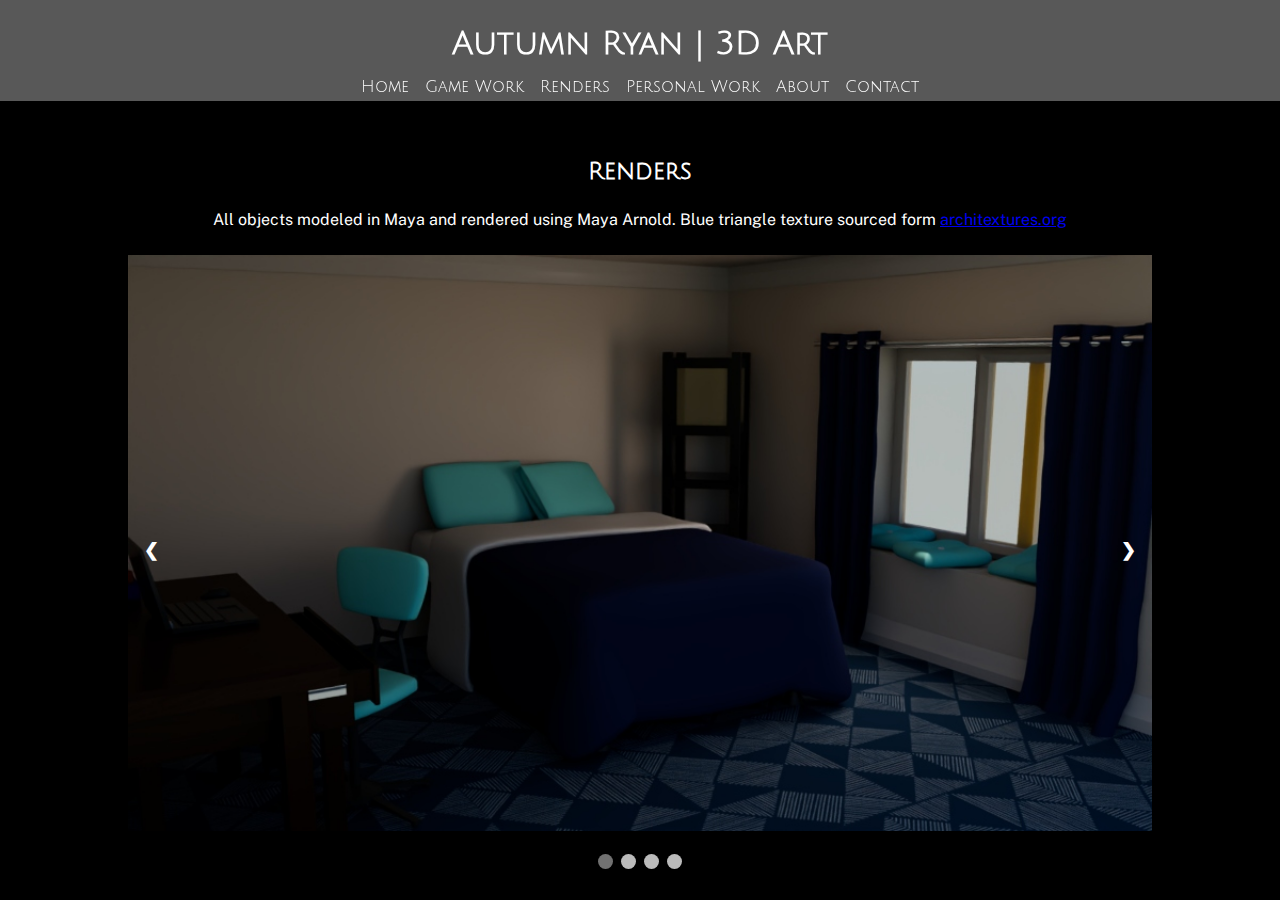
<file: renders.html>
<!DOCTYPE html>
<html lang="en">
    <head>
	<meta name="viewport" content="width=device-width, initial-scale=1.0">
        <meta charset=“utf-8”>
  	<link rel="preconnect" href="https://fonts.googleapis.com">
        <link rel="preconnect" href="https://fonts.gstatic.com" crossorigin>
        <link href="https://fonts.googleapis.com/css2?family=Julius+Sans+One&display=swap" rel="stylesheet">
	<link href="https://fonts.googleapis.com/css2?family=Public+Sans:ital,wght@0,100..900;1,100..900&display=swap" rel="stylesheet">
  	<title>Autumn Ryan - Portfolio</title>
	<link rel="stylesheet" href="style.css">
	<link rel="stylesheet" href="slideshow.css">
    </head>
    <body>
        <header class="julius-sans-one-regular centered">
            <h1><a href="index.html">Autumn Ryan | 3D Art</a></h1>
            <nav>
                <a href="index.html">Home</a>
                <div class="dropdown"><a href="projects.html">Game Work</a>
                    <div class="dropdown-content">
                        <a href="resilica.html">Re:Silica</a>
                        <a href="postmortem.html">Postmortem</a>
                    </div>
                </div>
				<a href="renders.html">Renders</a>
				<a href="personal.html">Personal Work</a>
				<a href="about.html">About</a>
                <a href="contact.html">Contact</a>
            </nav>
        </header>
        <main>
            <section class="hidden">
                <h1><a href="">Autumn Ryan | 3D Art</a></h1>
                <a href="">Home</a>
                <a href="">Contact</a>
			</section>
			<h2>Renders</h2>
			<p style="text-align: center">All objects modeled in Maya and rendered using Maya Arnold. Blue triangle texture sourced form <a href="https://www.architextures.org" target="_blank">architextures.org</a></p>
			<div class="slideshow-container">
			  <!-- Full-width images with number and caption text -->
			  <div class="mySlides fade">
					<img src="imgs/roomrender1.jpg" style="width:100%">
			  </div>

			  <div class="mySlides fade">
					<img src="imgs/roomrender2.jpg" style="width:100%">
			  </div>

			  <div class="mySlides fade">
					<img src="imgs/roomrender3.jpg" style="width:100%">
			  </div>
			  
			  <div class="mySlides fade">
					<img src="imgs/unsettlingdesk.jpg" style="width:100%">
			  </div>

			  <!-- Next and previous buttons -->
			  <a class="prev" onclick="plusSlides(-1)">&#10094;</a>
			  <a class="next" onclick="plusSlides(1)">&#10095;</a>
			</div>
			<br>

			<!-- The dots/circles -->
			<div style="text-align:center">
			  <span class="dot" onclick="currentSlide(1)"></span>
			  <span class="dot" onclick="currentSlide(2)"></span>
			  <span class="dot" onclick="currentSlide(3)"></span>
			  <span class="dot" onclick="currentSlide(4)"></span>
			</div>
        </main>
        <footer>
        </footer>
		<script>
			let slideIndex = 1;
			showSlides(slideIndex);

			function plusSlides(n) {
			  showSlides(slideIndex += n);
			}

			function currentSlide(n) {
			  showSlides(slideIndex = n);
			}

			function showSlides(n) {
			  let i;
			  let slides = document.getElementsByClassName("mySlides");
			  let dots = document.getElementsByClassName("dot");
			  if (n > slides.length) {slideIndex = 1}    
			  if (n < 1) {slideIndex = slides.length}
			  for (i = 0; i < slides.length; i++) {
				slides[i].style.display = "none";  
			  }
			  for (i = 0; i < dots.length; i++) {
				dots[i].className = dots[i].className.replace(" active", "");
			  }
			  slides[slideIndex-1].style.display = "block";  
			  dots[slideIndex-1].className += " active";
			}
			</script>
    </body>
</html>
</file>
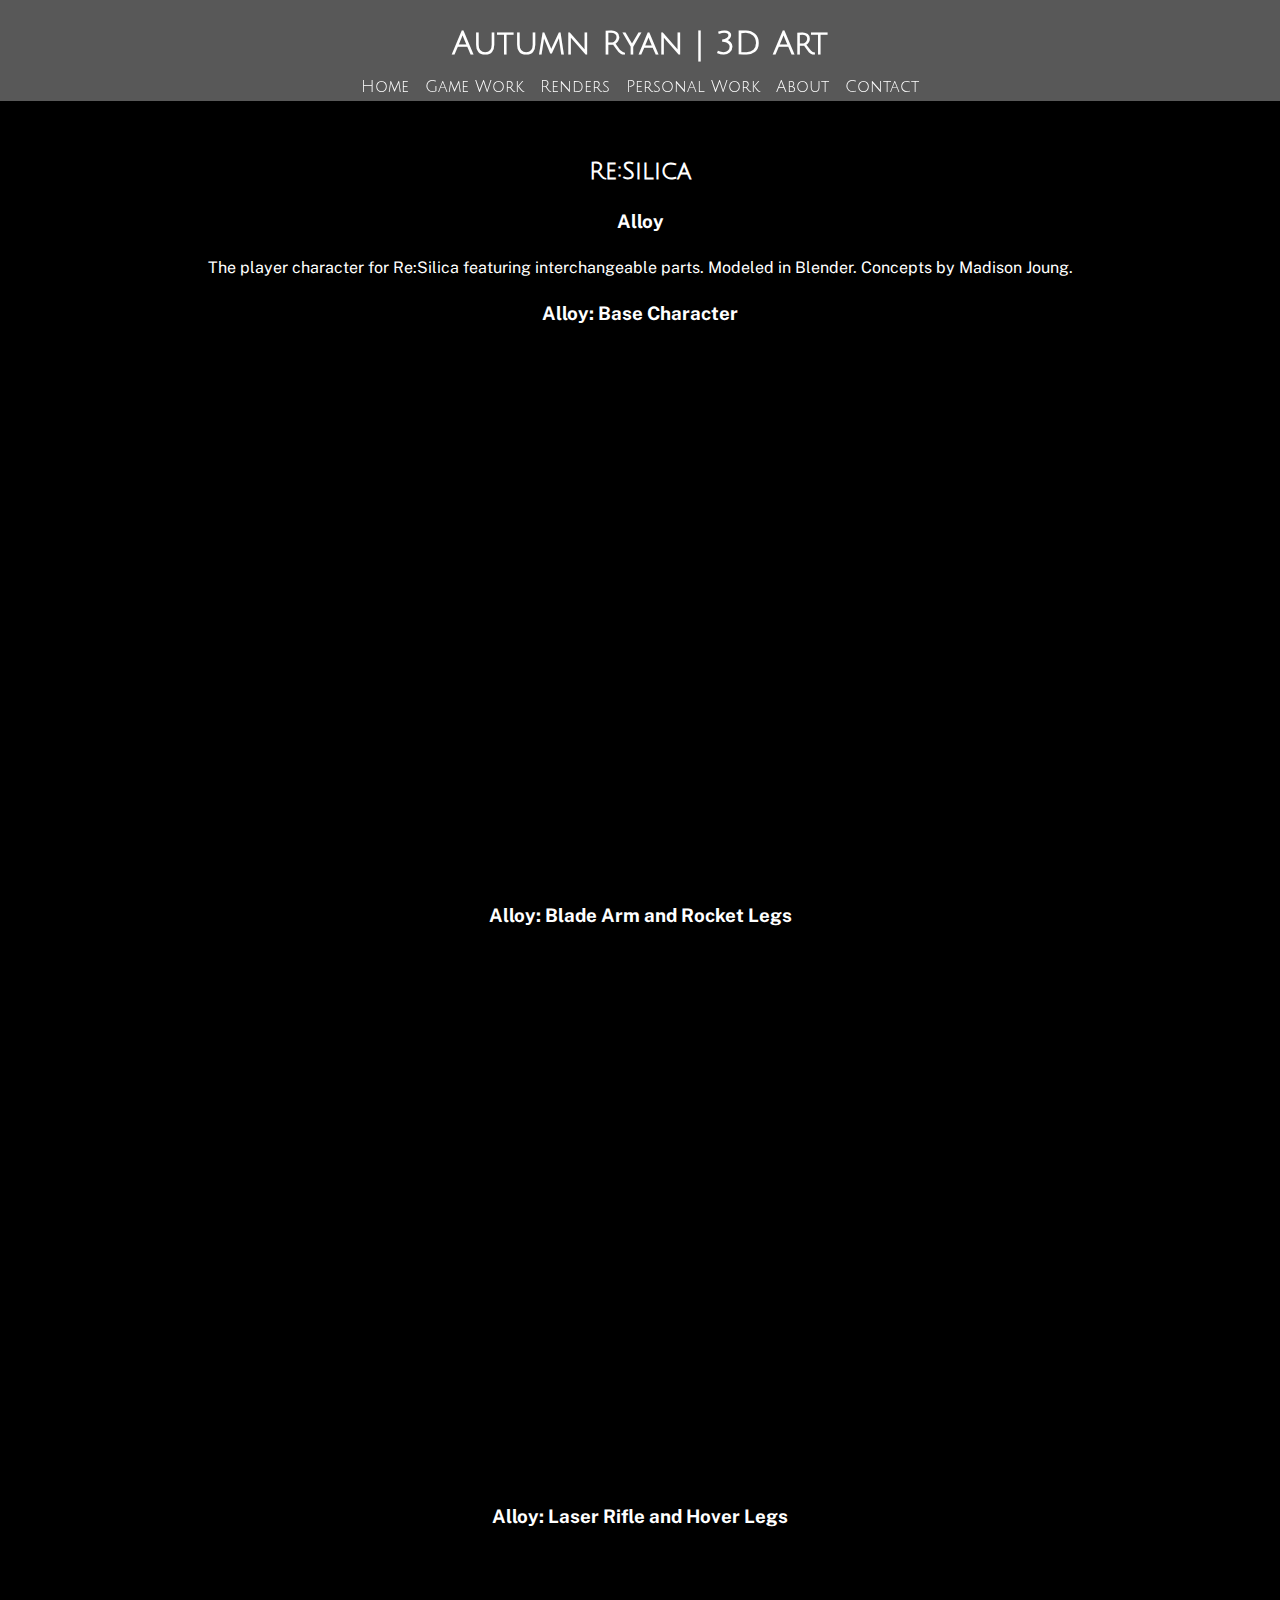
<file: resilica.html>
<!DOCTYPE html>
<html lang="en">
    <head>
	<meta name="viewport" content="width=device-width, initial-scale=1.0">
        <meta charset=“utf-8”>
  	<link rel="preconnect" href="https://fonts.googleapis.com">
        <link rel="preconnect" href="https://fonts.gstatic.com" crossorigin>
        <link href="https://fonts.googleapis.com/css2?family=Julius+Sans+One&display=swap" rel="stylesheet">
	<link href="https://fonts.googleapis.com/css2?family=Public+Sans:ital,wght@0,100..900;1,100..900&display=swap" rel="stylesheet">
  	<title>Autumn Ryan - Portfolio</title>
	<link rel="stylesheet" href="style.css">
    </head>
    <body>
        <header class="julius-sans-one-regular centered">
            <h1><a href="index.html">Autumn Ryan | 3D Art</a></h1>
            <nav>
                <a href="index.html">Home</a>
                <div class="dropdown"><a href="projects.html">Game Work</a>
                    <div class="dropdown-content">
                        <a href="resilica.html">Re:Silica</a>
                        <a href="postmortem.html">Postmortem</a>
                    </div>
                </div>
				<a href="renders.html">Renders</a>
				<a href="personal.html">Personal Work</a>
				<a href="about.html">About</a>
                <a href="contact.html">Contact</a>
            </nav>
        </header>
        <main>
            <section class="hidden">
                <h1><a href="">Autumn Ryan | 3D Art</a></h1>
                <a href="">Home</a>
                <a href="">Contact</a>
	    </section>
		<section class="centered">
			<h2>Re:Silica</h2>
            <h3>Alloy</h3>
	    <p>The player character for Re:Silica featuring interchangeable parts. Modeled in Blender. Concepts by Madison Joung.</p>
		
		
			  <div class="sketchfab-embed-wrapper"> 
			  <h3>Alloy: Base Character</h3>
			  <iframe title="Alloy Base" frameborder="0" allowfullscreen mozallowfullscreen="true" webkitallowfullscreen="true" allow="autoplay; fullscreen; xr-spatial-tracking" xr-spatial-tracking execution-while-out-of-viewport execution-while-not-rendered web-share width="640" height="480" src="https://sketchfab.com/models/1388038bc05246df844160d87f90c954/embed"> </iframe> 
			  </div>
			
			  <div class="sketchfab-embed-wrapper"> 
			  <h3>Alloy: Blade Arm and Rocket Legs</h3>
			  <iframe title="Rocket Knife Alloy" frameborder="0" allowfullscreen mozallowfullscreen="true" webkitallowfullscreen="true" allow="autoplay; fullscreen; xr-spatial-tracking" xr-spatial-tracking execution-while-out-of-viewport execution-while-not-rendered web-share width="640" height="480" src="https://sketchfab.com/models/56110b452c3044c4804652795dbe2be5/embed"> </iframe> 
			  </div>

			  <div class="sketchfab-embed-wrapper"> 
			  <h3>Alloy: Laser Rifle and Hover Legs</h3>
			  <iframe title="Hover Laser Alloy" frameborder="0" allowfullscreen mozallowfullscreen="true" webkitallowfullscreen="true" allow="autoplay; fullscreen; xr-spatial-tracking" xr-spatial-tracking execution-while-out-of-viewport execution-while-not-rendered web-share width="640" height="480" src="https://sketchfab.com/models/2ceded3d4b2c4e1bb34757c51693171f/embed"> </iframe> 
			  </div>
			
	  
			<div class="sketchfab-embed-wrapper"> 
			<h3>Alloy: Gatling Cannon and Quad Legs</h3>
			<iframe title="Quad Gatling Alloy" frameborder="0" allowfullscreen mozallowfullscreen="true" webkitallowfullscreen="true" allow="autoplay; fullscreen; xr-spatial-tracking" xr-spatial-tracking execution-while-out-of-viewport execution-while-not-rendered web-share width="640" height="480" src="https://sketchfab.com/models/dffd43f940c343a2bcb6ea4a7272c007/embed"> </iframe> 
		  </div>
		</section>
        </main>
        <footer>
        </footer>
    </body>
</html>
</file>
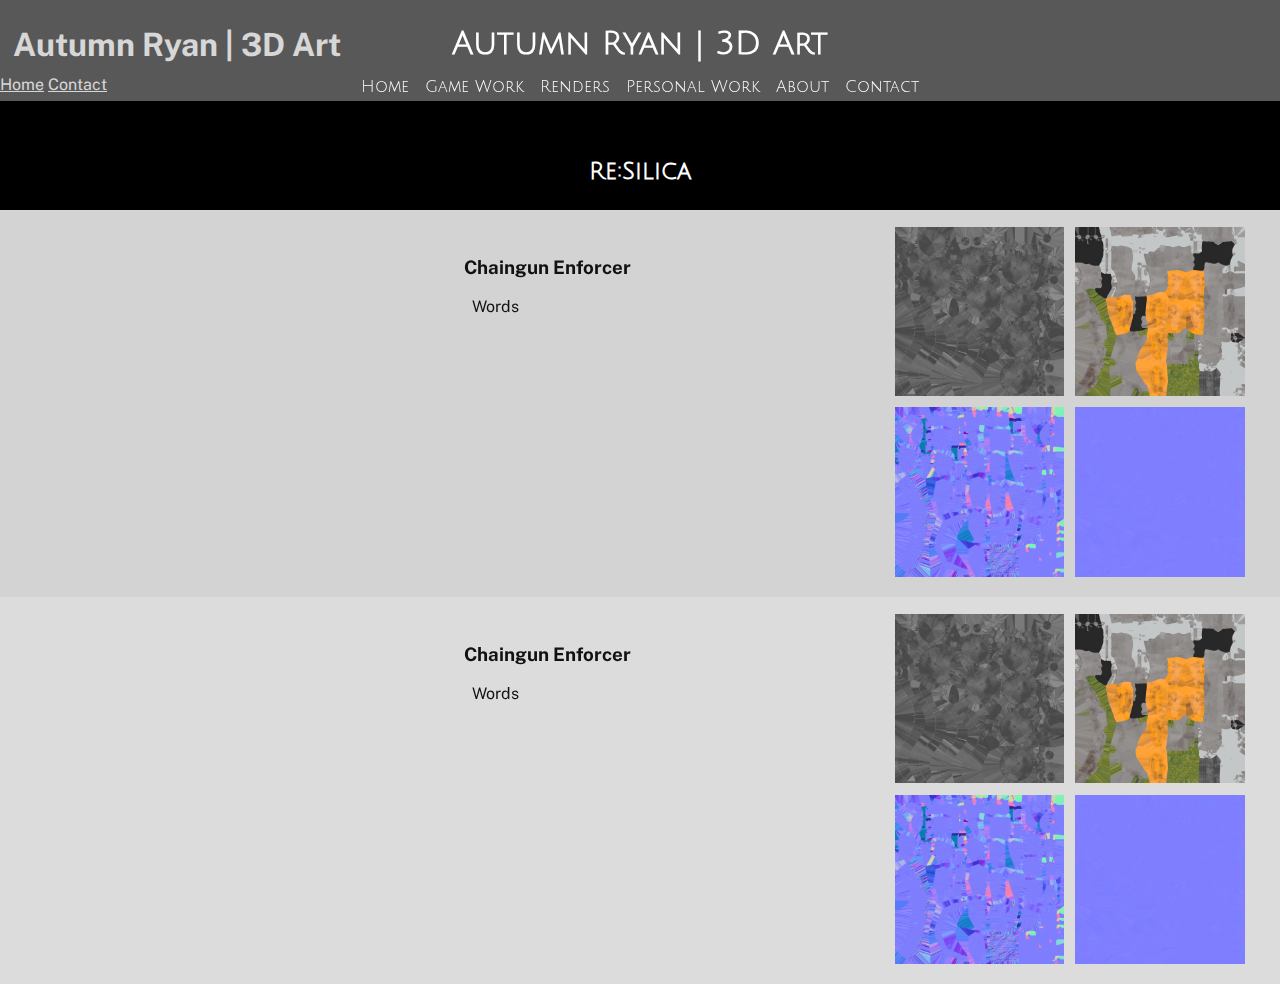
<file: sketchfab.html>
<!DOCTYPE html>
<html lang="en">
    <head>
	<meta name="viewport" content="width=device-width, initial-scale=1.0">
        <meta charset=“utf-8”>
  	<link rel="preconnect" href="https://fonts.googleapis.com">
        <link rel="preconnect" href="https://fonts.gstatic.com" crossorigin>
        <link href="https://fonts.googleapis.com/css2?family=Julius+Sans+One&display=swap" rel="stylesheet">
	<link href="https://fonts.googleapis.com/css2?family=Public+Sans:ital,wght@0,100..900;1,100..900&display=swap" rel="stylesheet">
  	<title>Autumn Ryan - Portfolio</title>
	<link rel="stylesheet" href="style.css">
	<link rel="stylesheet" href="sketchfabs.css">
    </head>
    <body>
        <header class="julius-sans-one-regular centered">
            <h1><a href="index.html">Autumn Ryan | 3D Art</a></h1>
            <nav>
                <a href="index.html">Home</a>
                <a href="projects.html">Game Work</a>
				<a href="renders.html">Renders</a>
				<a href="personal.html">Personal Work</a>
				<a href="about.html">About</a>
                <a href="contact.html">Contact</a>
            </nav>
        </header>
        <main>
            <section class="hidden">
                <h1><a href="">Autumn Ryan | 3D Art</a></h1>
                <a href="">Home</a>
                <a href="">Contact</a>
	    </section>
	    
		<h2>Re:Silica</h2>
		<article>
	    <div class="sketchfab-container1">
			<iframe title="Chaingun Enforcer" class="sketchfab-halves" frameborder="0" allowfullscreen mozallowfullscreen="true" webkitallowfullscreen="true" allow="autoplay; fullscreen; xr-spatial-tracking" xr-spatial-tracking execution-while-out-of-viewport execution-while-not-rendered web-share src="https://sketchfab.com/models/956b2987b8624f14b7063071161a84ce/embed"> </iframe>
			<div class = "explanation"> 
				<h3>Chaingun Enforcer</h3>
				<p>Words</p>
			</div>
			<div class="sketchfab-halves"> 
				<img class="sketchfab-quarters" src="imgs/texture export/ChaingunEnforcer_gatling_BaseColor.png">
				<img class="sketchfab-quarters" src="imgs/texture export/ChaingunEnforcer_main body_BaseColor.png">
				<img class="sketchfab-quarters" src="imgs/texture export/ChaingunEnforcer_main body_Normal.png">
				<img class="sketchfab-quarters" src="imgs/texture export/ChaingunEnforcer_gatling_Normal.png">
			</div>
		</div>
		<div class="sketchfab-container2">
			<iframe title="Chaingun Enforcer" class="sketchfab-halves" frameborder="0" allowfullscreen mozallowfullscreen="true" webkitallowfullscreen="true" allow="autoplay; fullscreen; xr-spatial-tracking" xr-spatial-tracking execution-while-out-of-viewport execution-while-not-rendered web-share src="https://sketchfab.com/models/956b2987b8624f14b7063071161a84ce/embed"> </iframe>
			<div class = "explanation"> 
				<h3>Chaingun Enforcer</h3>
				<p>Words</p>
			</div>
			<div class="sketchfab-halves"> 
				<img class="sketchfab-quarters" src="imgs/texture export/ChaingunEnforcer_gatling_BaseColor.png">
				<img class="sketchfab-quarters" src="imgs/texture export/ChaingunEnforcer_main body_BaseColor.png">
				<img class="sketchfab-quarters" src="imgs/texture export/ChaingunEnforcer_main body_Normal.png">
				<img class="sketchfab-quarters" src="imgs/texture export/ChaingunEnforcer_gatling_Normal.png">
			</div>
		</div>
		</article>
        </main>
        <footer>
        </footer>
    </body>
</html>
</file>
<file: style.css>
.sketchfab-embed-wrapper iframe {
	width: 50vw; 
}
	
.gallery {
    height: 50vh;
}

iframe {
    margin: 2%;
}

.public-sans-font {
  font-family: "Public Sans", sans-serif;
  //font-optical-sizing: auto;
  font-weight: 400;
  font-style: normal;
}
.centered {
	text-align: center; 
}

body {
  font-family: "Public Sans", sans-serif;
  font-optical-sizing: auto;
  font-weight: 400;
  font-style: normal;
  color: white;
}


h2 {
    font-family: "Julius Sans One", sans-serif;
    margin: 5% 2% 2% 2%;
	color: white; 
	text-align: center; 
}

h3 {
    margin-top: 2%;
}

p {
margin: 2%;
}


.dropdown {
  position: relative;
  display: inline-block;
}

.dropdown-content {
  display: none;
  position: absolute;
  background-color: #f9f9f9;
  min-width: 130px;
  padding: 6px;
  text-align: left; 
}

.dropdown:hover .dropdown-content {
  display: block;
}

.dropdown:hover .dropdown-content a {
  display: block;
  color: black;
  width: 100%;
  padding: 10px; 
  margin: 10px;
}

.img-card {
    width: 100vw; 
    max-width:100%;
    aspect-ratio: 16 / 9;
    overflow: hidden; 
    display: flex;
    justify-content: center;
    align-items: center;
    position: relative;
    padding:0;
}

.index-img {
    width: 100vw; 
    position: absolute;
}

.card-label {
    font-size: 1em;
    background-color: rgba(255, 255, 255, 0.5); 
    transition: background-color 0.3s ease-in-out, font-size 0.3s ease-in-out;
}

.card-label:hover {
    font-size: 1.3em; 
    background-color: rgba(255, 255, 255, 0.5); 
}

.julius-sans-one-regular {
    font-family: "Julius Sans One", sans-serif;
    font-weight: 400;
    font-style: normal;
}

.centered {
    width: 100%; 
    text-align: center;
}

body {
    margin: 0; 
    padding: 0; 
	background-color: black;
}


@media only screen and (max-width: 767px) {
.proj {
    overflow: hidden; 
    width: 100vw; 
    max-width:100%;
    text-align: center;
    margin: 0; 
    padding: 0;
}

.proj-prev {
    display: block;
    width: 100vw;
    max-width:100%;
    padding: 0; 
    color:black; 
    text-decoration: none;
    background-color: white; 
    transition: background-color 0.3s ease-in-out;
}

.proj-prev:hover {
    background-color: lightgray; 
}

.proj img {
    //width: 100vw; 
    //max-width:100%;
    max-height: 50vh;
    overflow:hidden;
    padding: 0; 
    margin: 0; 
}
.hidden {
font-family: "Julius Sans One", sans-serif;
padding:5px;
}
.hidden a {
    color: black;
    font-size: 24px; 
    padding:10px;
}

.hidden h1 a{
    color: black;
    font-size: 32px; 
}
header {
    position: fixed; 
    top: 0; 
    z-index: 100; 
    background-color: rgba(175,175,175,0.5);
    box-shadow: 0px 8px 8px 0px rgba(0,0,0,0.2);
}

h1 {
    margin: 0; 
    font-size: 32px; 
    padding: 2% 1% 1% 1%; 
}

h1 a {
    color: white; 
    text-decoration: none; 
}

nav {
    padding: 5px; 
    color: white; 
}

nav a {
    text-decoration: none;
    font-size: 24px; 
    color: white;
    padding: 5px; 
    transition: background-color 0.3s ease-in-out;
}

nav a:hover {
    text-decoration: none;
    background-color: darkgray;
}

nav a:visited {
    color: white; 
    text-decoration: none; 
}

}

@media only screen and (min-width: 767px) {
.proj {
    display: inline-flex;
    overflow: hidden; 
    width: 100vw; 
    justify-content: center;
    margin: 0; 
    padding: 0;
}

.proj-prev {
    display: block;
    width: 22vw;
    padding: 1vw; 
    color:black; 
    text-decoration: none;
    background-color: white; 
    transition: background-color 0.3s ease-in-out;
}

.proj-prev:hover {
    background-color: lightgray; 
}

.proj img {
    width: 22vw; 
    padding: 0; 
    margin: 0; 
}

hidden {
display:none;
}
.hidden a {
    color: black;
}

.hidden h1 {
    color: black;
}
header {
    position: fixed; 
    top: 0; 
    z-index: 100; 
    background-color: rgba(175,175,175,0.5);
    box-shadow: 0px 8px 8px 0px rgba(0,0,0,0.2);
}

h1 {
    margin: 0; 
    padding: 2% 1% 1% 1%;    

}

h1 a {
    color: white; 
    text-decoration: none; 
}

nav {
    padding: 5px; 
    color: white; 
}

nav a {
    text-decoration: none;
    color: white;
    padding: 5px; 
    transition: background-color 0.3s ease-in-out;
}

nav a:hover {
    text-decoration: none;
    background-color: darkgray;
}

nav a:visited {
    color: white; 
    text-decoration: none; 
}

}
</file>
<file: slideshow.css>
* {box-sizing:border-box}
.big-container {
	display:flex; 
	justify-content: center; 
	align-items: center; 
	height: 80vh; 
	width: 80vw; 
	margin: auto; 
	
}

/* Slideshow container */
.slideshow-container {
  width: 80vw;
  overflow: auto; 
  position: relative;
  margin: auto;
}

/* Hide the images by default */
.mySlides {
  display: none;
}

/* Next & previous buttons */
.prev, .next {
  cursor: pointer;
  position: absolute;
  top: 50%;
  width: auto;
  margin-top: -22px;
  padding: 16px;
  color: white;
  font-weight: bold;
  font-size: 18px;
  transition: 0.6s ease;
  border-radius: 0 3px 3px 0;
  user-select: none;
}

/* Position the "next button" to the right */
.next {
  right: 0;
  border-radius: 3px 0 0 3px;
}

/* On hover, add a black background color with a little bit see-through */
.prev:hover, .next:hover {
  background-color: rgba(0,0,0,0.8);
}

/* Caption text */
.text {
  color: #f2f2f2;
  font-size: 5em;
  padding: 8px 12px;
  position: absolute;
  bottom: 8px;
  width: 100%;
  text-align: right;
}

/* Number text (1/3 etc) */
.numbertext {
  color: #f2f2f2;
  font-size: 12px;
  padding: 8px 12px;
  position: absolute;
  top: 0;
}

/* The dots/bullets/indicators */
.dot {
  cursor: pointer;
  height: 15px;
  width: 15px;
  margin: 0 2px;
  background-color: #bbb;
  border-radius: 50%;
  display: inline-block;
  transition: background-color 0.6s ease;
}

.active, .dot:hover {
  background-color: #717171;
}

/* Fading animation */
.fade {
  animation-name: fade;
  animation-duration: 1.5s;
}

.row {
  margin: 8px -16px;
  text-align: center; 
}

/* Add padding BETWEEN each column (if you want) */
.row,
.row > .column {
  padding: 8px;
}

/* Create four equal columns that floats next to each other */
.column {
  float: left;
  width: 25%;
}

/* Clear floats after rows */
.row:after {
  content: "";
  display: table;
  clear: both;
}

/* Content */
.content {
  background-color: white;
  padding: 10px;
}

/* Responsive layout - makes a two column-layout instead of four columns */
@media screen and (max-width: 900px) {
  .column {
    width: 50%;
  }
}

/* Responsive layout - makes the two columns stack on top of each other instead of next to each other */
@media screen and (max-width: 600px) {
  .column {
    width: 100%;
  }
}

@keyframes fade {
  from {opacity: .4}
  to {opacity: 1}
}
</file>
<file: sketchfabs.css>
.sketchfab-container1 {
	display: flex; 
	//background-color: #EAD8C0;
	background-color: lightgray;
	padding: 1%;  
	justify-content: center; 
	color: #131010;
}

.sketchfab-container2 {
	display: flex; 
	//background-color: #D1BB9E;
	background-color: gainsboro;
	padding: 1%;  
	justify-content: center; 
	color: #131010;
}

.sketchfab-halves {
	
	width: 30%; 
	flex: none; 
}

.sketchfab-quarters {
	padding: 1%; 
	width: 45%; 
}

.explanation {
	padding: 2%;
	width: 40%;
}

.shrinker {
	width: 70%; 
	display: inline-block;
}

a {
	color: white;
}

a:visited {
	color: white; 
}

a.explanation {
	//background-color: #EAD8C0;
	transition: background-color 0.3s ease-in-out;
	color: black;
}

a.explanation:hover {
	//background-color: #D1BB9E;
	background-color: gainsboro;
}

img {
	width: 100%; 
}
</file>
